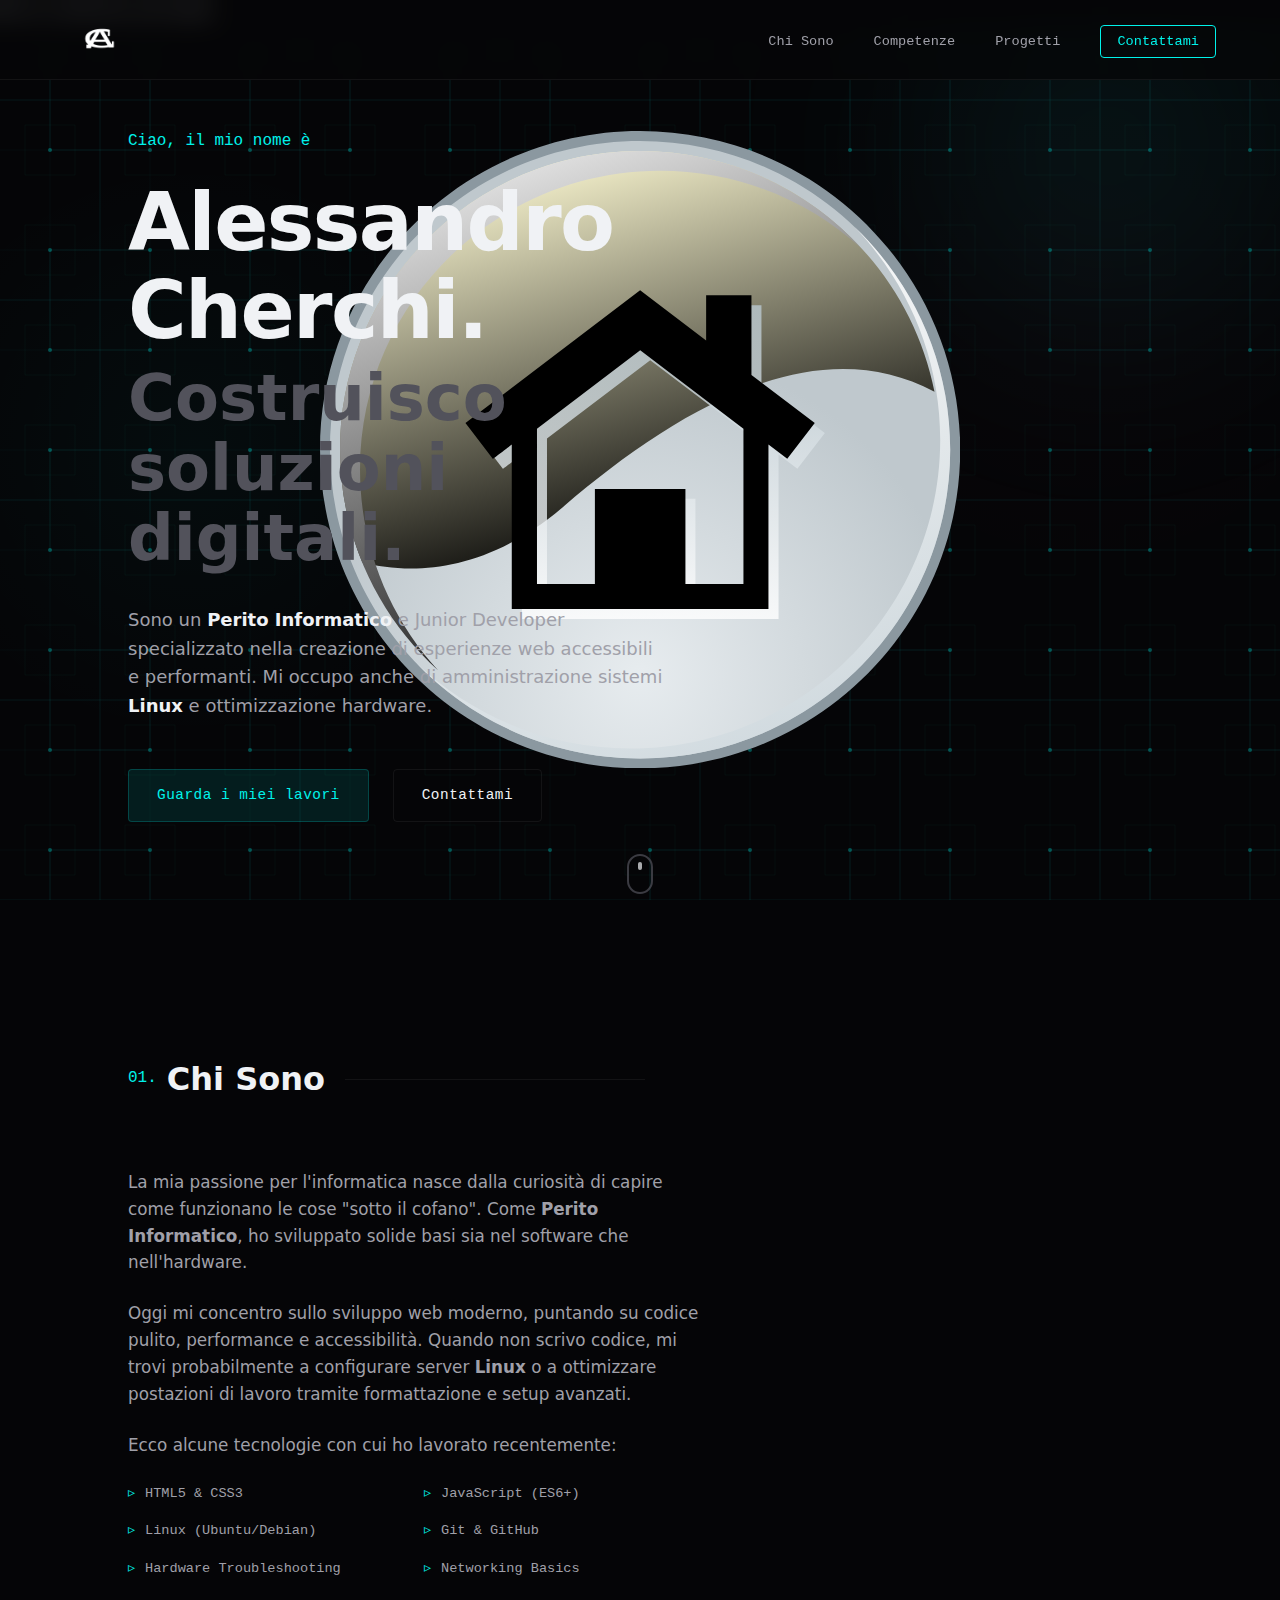
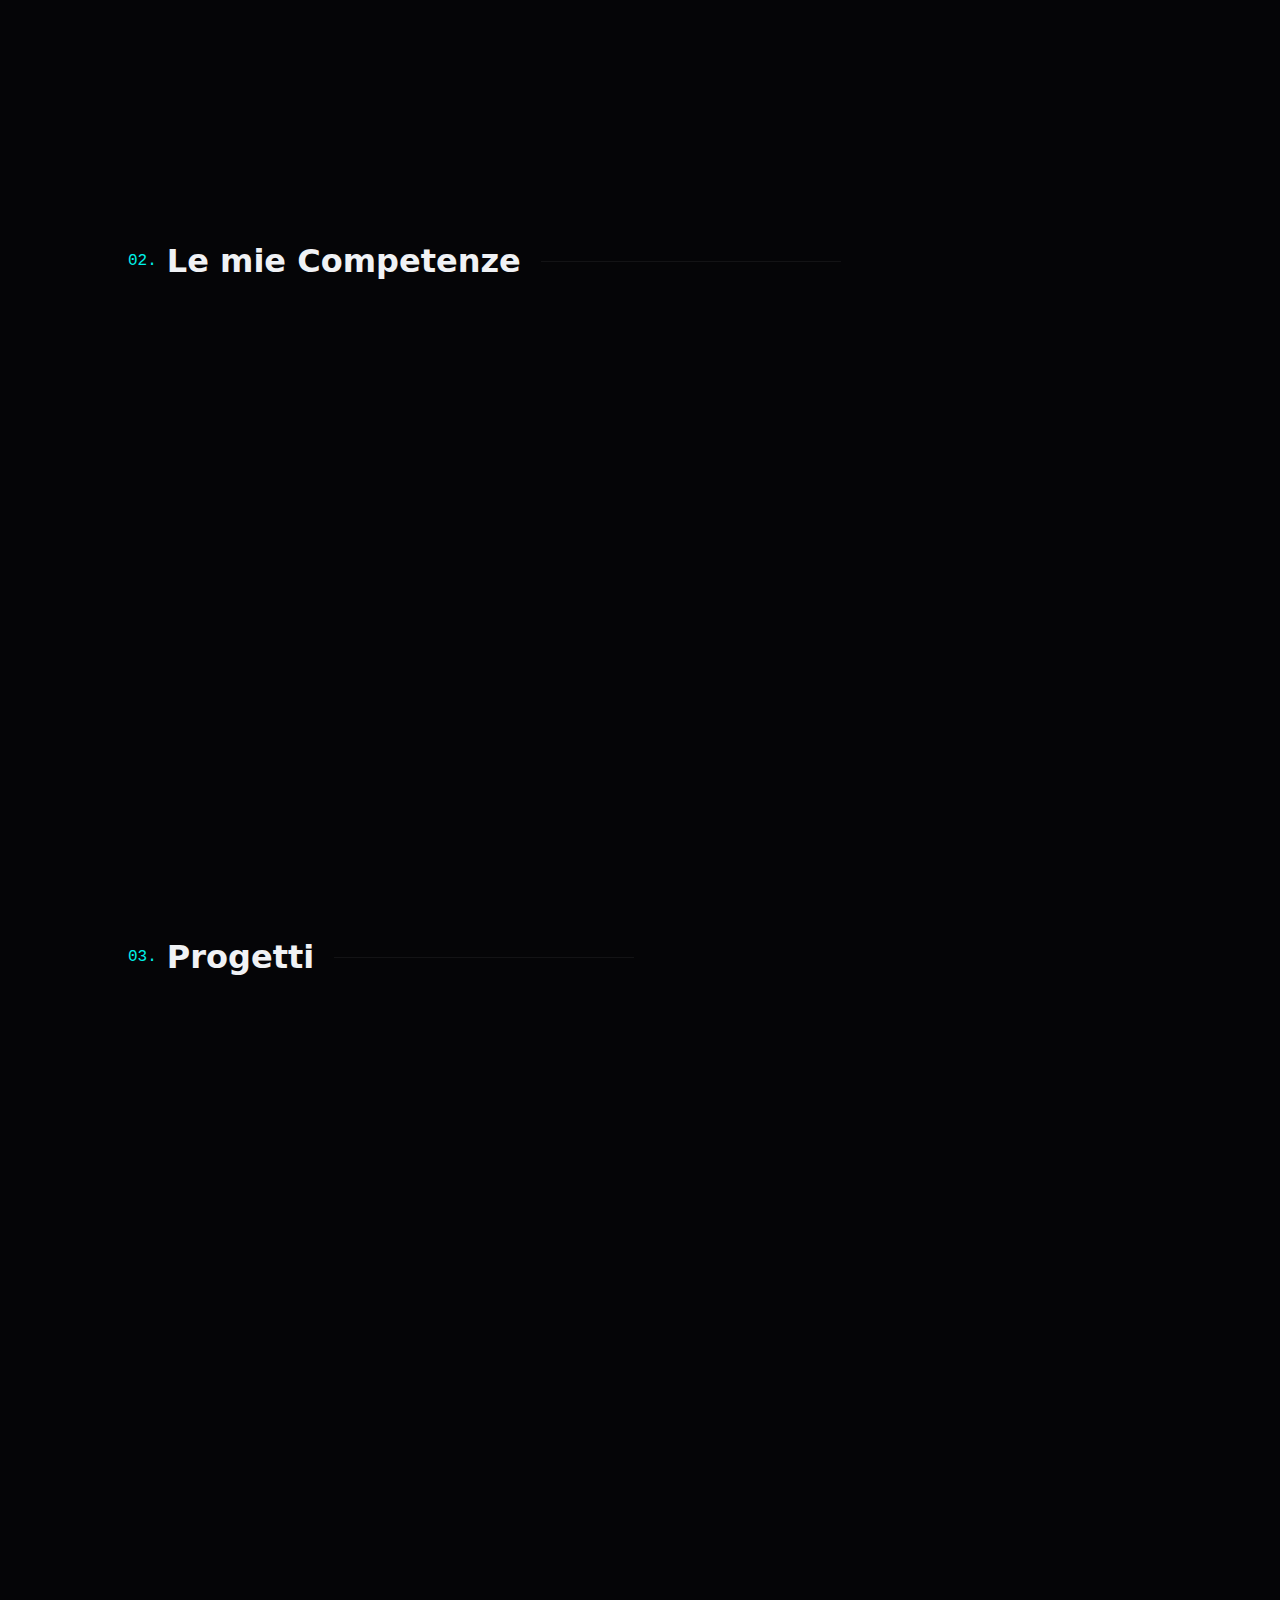
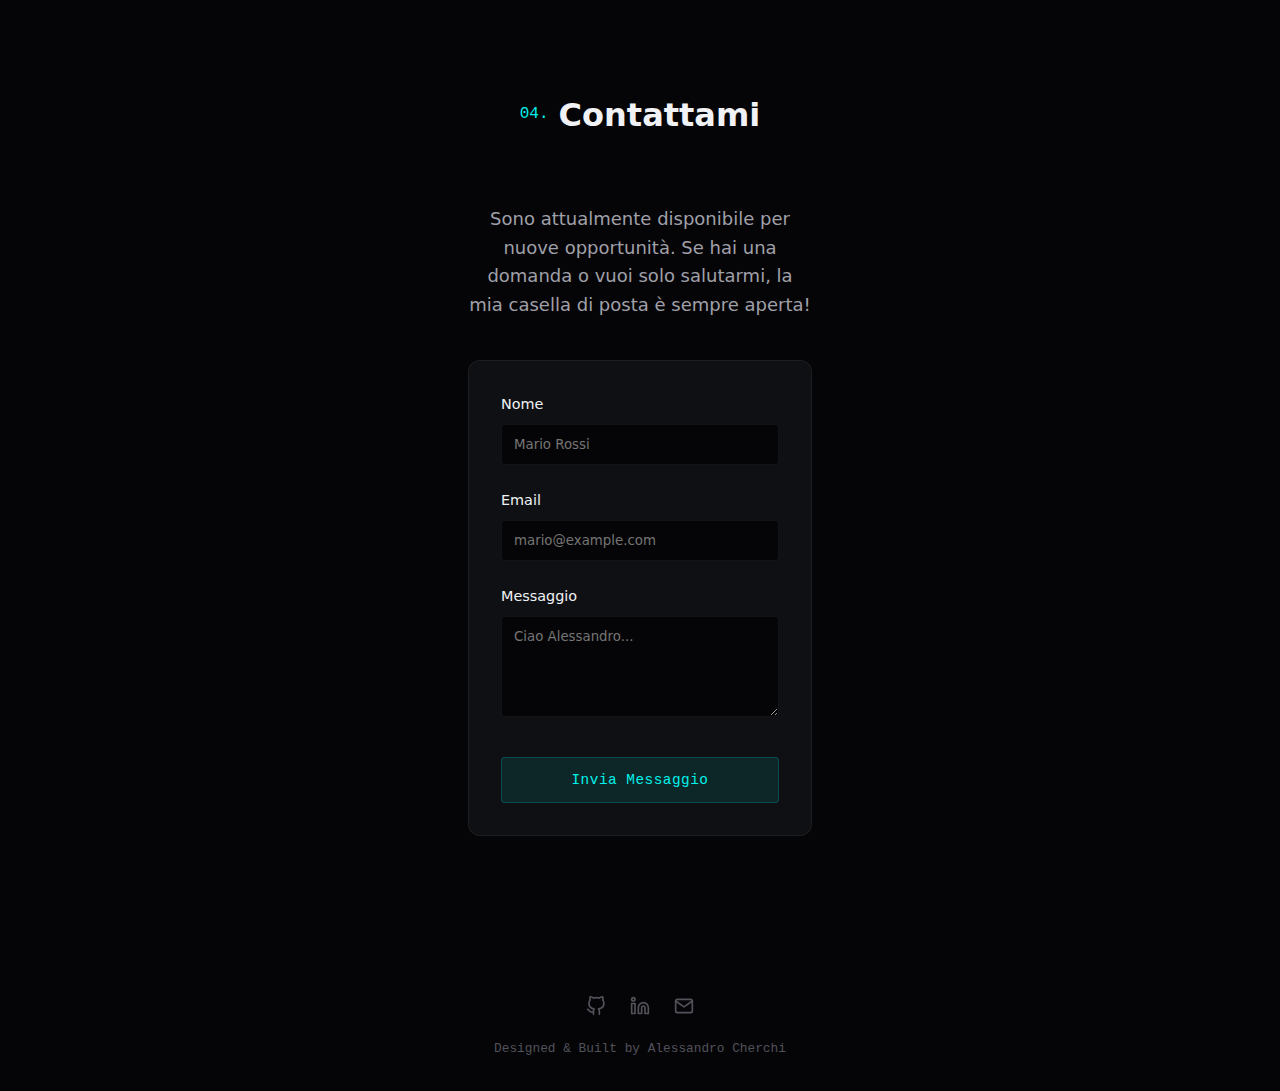
<file: index.html>
<!DOCTYPE html>
<html lang="it">
<head>
    <meta charset="UTF-8">
    <meta name="viewport" content="width=device-width, initial-scale=1.0">
    <meta name="description" content="Portfolio di Alessandro Cherchi, Junior Developer e Perito Informatico. Esperto in sviluppo web, Linux e assistenza hardware.">
    <meta name="keywords" content="Alessandro Cherchi, Junior Developer, Portfolio, Web Developer, HTML, CSS, JavaScript, Linux, Perito Informatico">
    <meta name="author" content="Alessandro Cherchi">
    <meta name="theme-color" content="#0a192f">
    <title>Alessandro Cherchi | Junior Developer & Perito Informatico</title>
    
    <!-- CSS -->
    <link rel="stylesheet" href="css/style.css">
    
    <!-- Favicon (placeholder) -->
    <link rel="icon" href="data:image/svg+xml,<svg xmlns=%22http://www.w3.org/2000/svg%22 viewBox=%220 0 100 100%22><text y=%22.9em%22 font-size=%2290%22>AC</text></svg>">
</head>
<body>
    <!-- Skip to content for accessibility -->
    <a href="#main-content" class="skip-link">Vai al contenuto principale</a>

    <!-- Header & Navigation -->
    <header class="header" id="home">
        <nav class="navbar" aria-label="Navigazione principale">
            <div class="logo">
                <a href="#home" aria-label="Alessandro Cherchi Home">
                    <img src="assets/images/logo.png" alt="Alessandro Cherchi Logo" class="logo-img">
                </a>
            </div>
            <button class="hamburger" aria-label="Apri menu" aria-expanded="false" aria-controls="nav-links">
                <span class="bar"></span>
                <span class="bar"></span>
                <span class="bar"></span>
            </button>
            <ul class="nav-links" id="nav-links">
                <li class="mobile-logo-container">
                    <a href="#home" aria-label="Alessandro Cherchi Home">
                        <img src="assets/images/logo.png" alt="Alessandro Cherchi Logo" class="mobile-logo-img">
                    </a>
                </li>
                <li><a href="#about">Chi Sono</a></li>
                <li><a href="#skills">Competenze</a></li>
                <li><a href="#projects">Progetti</a></li>
                <li><a href="#contact" class="btn-cta">Contattami</a></li>
            </ul>
        </nav>
    </header>

    <main id="main-content">
        <!-- Hero Section -->
        <section class="hero">
            <div class="hero-content">
                <p class="hero-greeting">Ciao, il mio nome è</p>
                <h1 class="hero-name">Alessandro Cherchi.</h1>
                <h2 class="hero-subtitle">Costruisco soluzioni digitali.</h2>
                <p class="hero-description">
                    Sono un <strong>Perito Informatico</strong> e Junior Developer specializzato nella creazione di esperienze web accessibili e performanti. 
                    Mi occupo anche di amministrazione sistemi <strong>Linux</strong> e ottimizzazione hardware.
                </p>
                <div class="hero-actions">
                    <a href="#projects" class="btn btn-primary">Guarda i miei lavori</a>
                    <a href="#contact" class="btn btn-outline">Contattami</a>
                </div>
            </div>
            
            <div class="scroll-down">
                <a href="#about" aria-label="Scorri verso il basso">
                    <div class="scroll-mouse">
                        <div class="scroll-wheel"></div>
                    </div>
                </a>
            </div>
        </section>

        <!-- About Section -->
        <section id="about" class="section about-section">
            <div class="container">
                <h2 class="section-title"><span class="section-number">01.</span> Chi Sono</h2>
                <div class="about-content">
                    <div class="about-text">
                        <p>
                            La mia passione per l'informatica nasce dalla curiosità di capire come funzionano le cose "sotto il cofano". 
                            Come <strong>Perito Informatico</strong>, ho sviluppato solide basi sia nel software che nell'hardware.
                        </p>
                        <p>
                            Oggi mi concentro sullo sviluppo web moderno, puntando su codice pulito, performance e accessibilità. 
                            Quando non scrivo codice, mi trovi probabilmente a configurare server <strong>Linux</strong> o a ottimizzare postazioni di lavoro tramite formattazione e setup avanzati.
                        </p>
                        <p>Ecco alcune tecnologie con cui ho lavorato recentemente:</p>
                        <ul class="skills-list">
                            <li>HTML5 & CSS3</li>
                            <li>JavaScript (ES6+)</li>
                            <li>Linux (Ubuntu/Debian)</li>
                            <li>Git & GitHub</li>
                            <li>Hardware Troubleshooting</li>
                            <li>Networking Basics</li>
                        </ul>
                    </div>
                </div>
            </div>
        </section>

        <!-- Skills Section (Timeline/Grid) -->
        <section id="skills" class="section skills-section">
            <div class="container">
                <h2 class="section-title"><span class="section-number">02.</span> Le mie Competenze</h2>
                
                <div class="skills-grid">
                    <!-- Frontend -->
                    <div class="skill-card fade-in">
                        <div class="skill-icon">
                            <svg xmlns="http://www.w3.org/2000/svg" width="24" height="24" viewBox="0 0 24 24" fill="none" stroke="currentColor" stroke-width="2" stroke-linecap="round" stroke-linejoin="round"><polyline points="16 18 22 12 16 6"></polyline><polyline points="8 6 2 12 8 18"></polyline></svg>
                        </div>
                        <h3>Frontend Development</h3>
                        <p>Creazione di interfacce responsive e accessibili da zero.</p>
                        <div class="skill-tags">
                            <span>HTML5</span>
                            <span>CSS3</span>
                            <span>JavaScript</span>
                            <span>Responsive Design</span>
                            <span>WCAG 2.1</span>
                        </div>
                    </div>

                    <!-- Systems & Tools -->
                    <div class="skill-card fade-in">
                        <div class="skill-icon">
                            <svg xmlns="http://www.w3.org/2000/svg" width="24" height="24" viewBox="0 0 24 24" fill="none" stroke="currentColor" stroke-width="2" stroke-linecap="round" stroke-linejoin="round"><rect x="2" y="3" width="20" height="14" rx="2" ry="2"></rect><line x1="8" y1="21" x2="16" y2="21"></line><line x1="12" y1="17" x2="12" y2="21"></line></svg>
                        </div>
                        <h3>Sistemi & Hardware</h3>
                        <p>Gestione e manutenzione di sistemi operativi e componenti hardware.</p>
                        <div class="skill-tags">
                            <span>Linux Shell</span>
                            <span>Windows</span>
                            <span>Formattazione</span>
                            <span>Assemblaggio PC</span>
                        </div>
                    </div>

                    <!-- Workflow -->
                    <div class="skill-card fade-in">
                        <div class="skill-icon">
                            <svg xmlns="http://www.w3.org/2000/svg" width="24" height="24" viewBox="0 0 24 24" fill="none" stroke="currentColor" stroke-width="2" stroke-linecap="round" stroke-linejoin="round"><line x1="6" y1="3" x2="6" y2="15"></line><circle cx="18" cy="6" r="3"></circle><circle cx="6" cy="18" r="3"></circle><path d="M18 9a9 9 0 0 1-9 9"></path></svg>
                        </div>
                        <h3>Workflow</h3>
                        <p>Strumenti e metodologie per uno sviluppo efficiente.</p>
                        <div class="skill-tags">
                            <span>Git</span>
                            <span>GitHub</span>
                            <span>VS Code</span>
                            <span>DevTools</span>
                        </div>
                    </div>
                </div>
            </div>
        </section>

        <!-- Projects Section -->
        <section id="projects" class="section projects-section">
            <div class="container">
                <h2 class="section-title"><span class="section-number">03.</span> Progetti</h2>
                
                <div class="projects-grid">
                    <!-- Project 1: Supply Chainer -->
                    <article class="project-card fade-in">
                        <div class="project-header">
                            <div class="folder-icon">
                                <svg xmlns="http://www.w3.org/2000/svg" width="40" height="40" viewBox="0 0 24 24" fill="none" stroke="currentColor" stroke-width="1.5" stroke-linecap="round" stroke-linejoin="round"><path d="M22 19a2 2 0 0 1-2 2H4a2 2 0 0 1-2-2V5a2 2 0 0 1 2-2h5l2 3h9a2 2 0 0 1 2 2z"></path></svg>
                            </div>
                            <div class="project-links">
                                <a href="supply_chainer_website.html" target="_blank" aria-label="Demo live Supply Chainer" title="Vedi Progetto">
                                    <svg xmlns="http://www.w3.org/2000/svg" width="20" height="20" viewBox="0 0 24 24" fill="none" stroke="currentColor" stroke-width="2" stroke-linecap="round" stroke-linejoin="round"><path d="M18 13v6a2 2 0 0 1-2 2H5a2 2 0 0 1-2-2V8a2 2 0 0 1 2-2h6"></path><polyline points="15 3 21 3 21 9"></polyline><line x1="10" y1="14" x2="21" y2="3"></line></svg>
                                </a>
                            </div>
                        </div>
                        <h3 class="project-title">Supply Chainer</h3>
                        <p class="project-description">
                            Landing page per un'app mobile dedicata alla digitalizzazione aziendale: firma digitale, gestione DDT e fatturazione in mobilità.
                        </p>
                        <ul class="project-tech-list">
                            <li>HTML5</li>
                            <li>CSS3 (Custom Props)</li>
                            <li>Responsive Design</li>
                        </ul>
                    </article>

                    <!-- Project 2: DSA Distribuzione -->
                    <article class="project-card fade-in">
                        <div class="project-header">
                            <div class="folder-icon">
                                <svg xmlns="http://www.w3.org/2000/svg" width="40" height="40" viewBox="0 0 24 24" fill="none" stroke="currentColor" stroke-width="1.5" stroke-linecap="round" stroke-linejoin="round"><path d="M22 19a2 2 0 0 1-2 2H4a2 2 0 0 1-2-2V5a2 2 0 0 1 2-2h5l2 3h9a2 2 0 0 1 2 2z"></path></svg>
                            </div>
                            <div class="project-links">
                                <a href="DSAdemo.html" target="_blank" aria-label="Demo live DSA Distribuzione" title="Vedi Progetto">
                                    <svg xmlns="http://www.w3.org/2000/svg" width="20" height="20" viewBox="0 0 24 24" fill="none" stroke="currentColor" stroke-width="2" stroke-linecap="round" stroke-linejoin="round"><path d="M18 13v6a2 2 0 0 1-2 2H5a2 2 0 0 1-2-2V8a2 2 0 0 1 2-2h6"></path><polyline points="15 3 21 3 21 9"></polyline><line x1="10" y1="14" x2="21" y2="3"></line></svg>
                                </a>
                            </div>
                        </div>
                        <h3 class="project-title">DSA Distribuzione</h3>
                        <p class="project-description">
                            Piattaforma web per la distribuzione alimentare. Interfaccia moderna con dashboard interattiva e gestione catalogo.
                        </p>
                        <ul class="project-tech-list">
                            <li>Bootstrap 5</li>
                            <li>FontAwesome</li>
                            <li>Animate.css</li>
                        </ul>
                    </article>

                    <!-- Project 3: Portfolio -->
                    <article class="project-card fade-in">
                        <div class="project-header">
                            <div class="folder-icon">
                                <svg xmlns="http://www.w3.org/2000/svg" width="40" height="40" viewBox="0 0 24 24" fill="none" stroke="currentColor" stroke-width="1.5" stroke-linecap="round" stroke-linejoin="round"><path d="M22 19a2 2 0 0 1-2 2H4a2 2 0 0 1-2-2V5a2 2 0 0 1 2-2h5l2 3h9a2 2 0 0 1 2 2z"></path></svg>
                            </div>
                            <div class="project-links">
                                <a href="#" aria-label="Codice Sorgente Portfolio" title="Codice Sorgente">
                                    <svg xmlns="http://www.w3.org/2000/svg" width="20" height="20" viewBox="0 0 24 24" fill="none" stroke="currentColor" stroke-width="2" stroke-linecap="round" stroke-linejoin="round"><path d="M9 19c-5 1.5-5-2.5-7-3m14 6v-3.87a3.37 3.37 0 0 0-.94-2.61c3.14-.35 6.44-1.54 6.44-7A5.44 5.44 0 0 0 20 4.77 5.07 5.07 0 0 0 19.91 1S18.73.65 16 2.48a13.38 13.38 0 0 0-7 0C6.27.65 5.09 1 5.09 1A5.07 5.07 0 0 0 5 4.77a5.44 5.44 0 0 0-1.5 3.78c0 5.42 3.3 6.61 6.44 7A3.37 3.37 0 0 0 9 18.13V22"></path></svg>
                                </a>
                            </div>
                        </div>
                        <h3 class="project-title">Portfolio Personale</h3>
                        <p class="project-description">
                            Il sito che stai visitando. Progettato per ottenere 100/100 su Lighthouse, accessibile e responsive.
                        </p>
                        <ul class="project-tech-list">
                            <li>HTML5</li>
                            <li>CSS3</li>
                            <li>Vanilla JS</li>
                        </ul>
                    </article>
                </div>
            </div>
        </section>

        <!-- Contact Section -->
        <section id="contact" class="section contact-section">
            <div class="container">
                <h2 class="section-title"><span class="section-number">04.</span> Contattami</h2>
                <p class="contact-text">
                    Sono attualmente disponibile per nuove opportunità. Se hai una domanda o vuoi solo salutarmi, 
                    la mia casella di posta è sempre aperta!
                </p>

                <!-- 
                     Nota: Per rendere il form funzionante su GitHub Pages senza backend, 
                     si può usare un servizio come Formspree.io o semplicemente mailto.
                     Qui uso mailto per semplicità e purezza.
                -->
                <form class="contact-form" action="mailto:tuaemail@example.com" method="post" enctype="text/plain">
                    <div class="form-group">
                        <label for="name">Nome</label>
                        <input type="text" id="name" name="name" required placeholder="Mario Rossi">
                    </div>
                    <div class="form-group">
                        <label for="email">Email</label>
                        <input type="email" id="email" name="email" required placeholder="mario@example.com">
                    </div>
                    <div class="form-group">
                        <label for="message">Messaggio</label>
                        <textarea id="message" name="message" rows="5" required placeholder="Ciao Alessandro..."></textarea>
                    </div>
                    <button type="submit" class="btn btn-primary">Invia Messaggio</button>
                </form>
            </div>
        </section>
    </main>

    <footer class="footer">
        <div class="social-links">
            <a href="https://github.com/tuousername" aria-label="GitHub" target="_blank" rel="noopener noreferrer">
                <svg xmlns="http://www.w3.org/2000/svg" width="20" height="20" viewBox="0 0 24 24" fill="none" stroke="currentColor" stroke-width="2" stroke-linecap="round" stroke-linejoin="round"><path d="M9 19c-5 1.5-5-2.5-7-3m14 6v-3.87a3.37 3.37 0 0 0-.94-2.61c3.14-.35 6.44-1.54 6.44-7A5.44 5.44 0 0 0 20 4.77 5.07 5.07 0 0 0 19.91 1S18.73.65 16 2.48a13.38 13.38 0 0 0-7 0C6.27.65 5.09 1 5.09 1A5.07 5.07 0 0 0 5 4.77a5.44 5.44 0 0 0-1.5 3.78c0 5.42 3.3 6.61 6.44 7A3.37 3.37 0 0 0 9 18.13V22"></path></svg>
            </a>
            <a href="https://linkedin.com/in/tuousername" aria-label="LinkedIn" target="_blank" rel="noopener noreferrer">
                <svg xmlns="http://www.w3.org/2000/svg" width="20" height="20" viewBox="0 0 24 24" fill="none" stroke="currentColor" stroke-width="2" stroke-linecap="round" stroke-linejoin="round"><path d="M16 8a6 6 0 0 1 6 6v7h-4v-7a2 2 0 0 0-2-2 2 2 0 0 0-2 2v7h-4v-7a6 6 0 0 1 6-6z"></path><rect x="2" y="9" width="4" height="12"></rect><circle cx="4" cy="4" r="2"></circle></svg>
            </a>
            <a href="mailto:tuaemail@example.com" aria-label="Email">
                <svg xmlns="http://www.w3.org/2000/svg" width="20" height="20" viewBox="0 0 24 24" fill="none" stroke="currentColor" stroke-width="2" stroke-linecap="round" stroke-linejoin="round"><path d="M4 4h16c1.1 0 2 .9 2 2v12c0 1.1-.9 2-2 2H4c-1.1 0-2-.9-2-2V6c0-1.1.9-2 2-2z"></path><polyline points="22,6 12,13 2,6"></polyline></svg>
            </a>
        </div>
        <p class="copyright">Designed & Built by Alessandro Cherchi</p>
    </footer>

    <!-- JS -->
    <script src="js/script.js"></script>
</body>
</html>
</file>
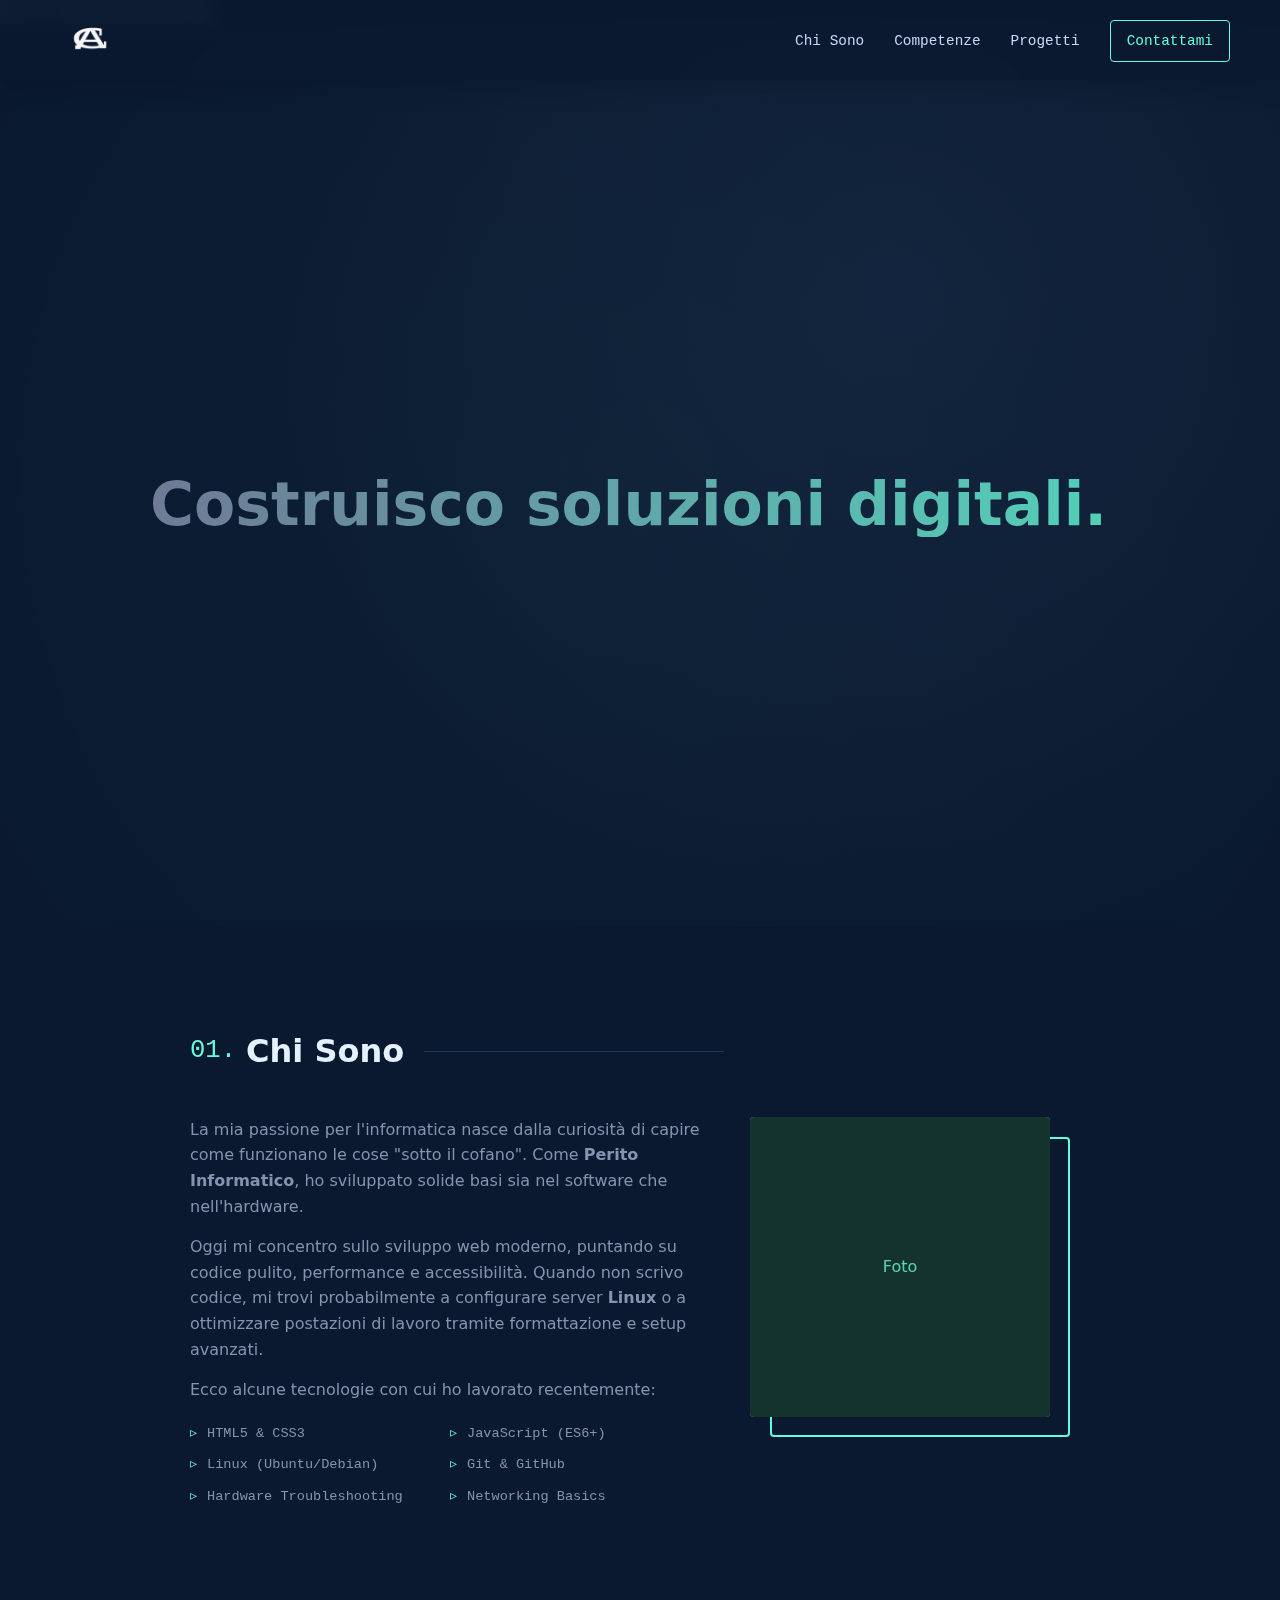
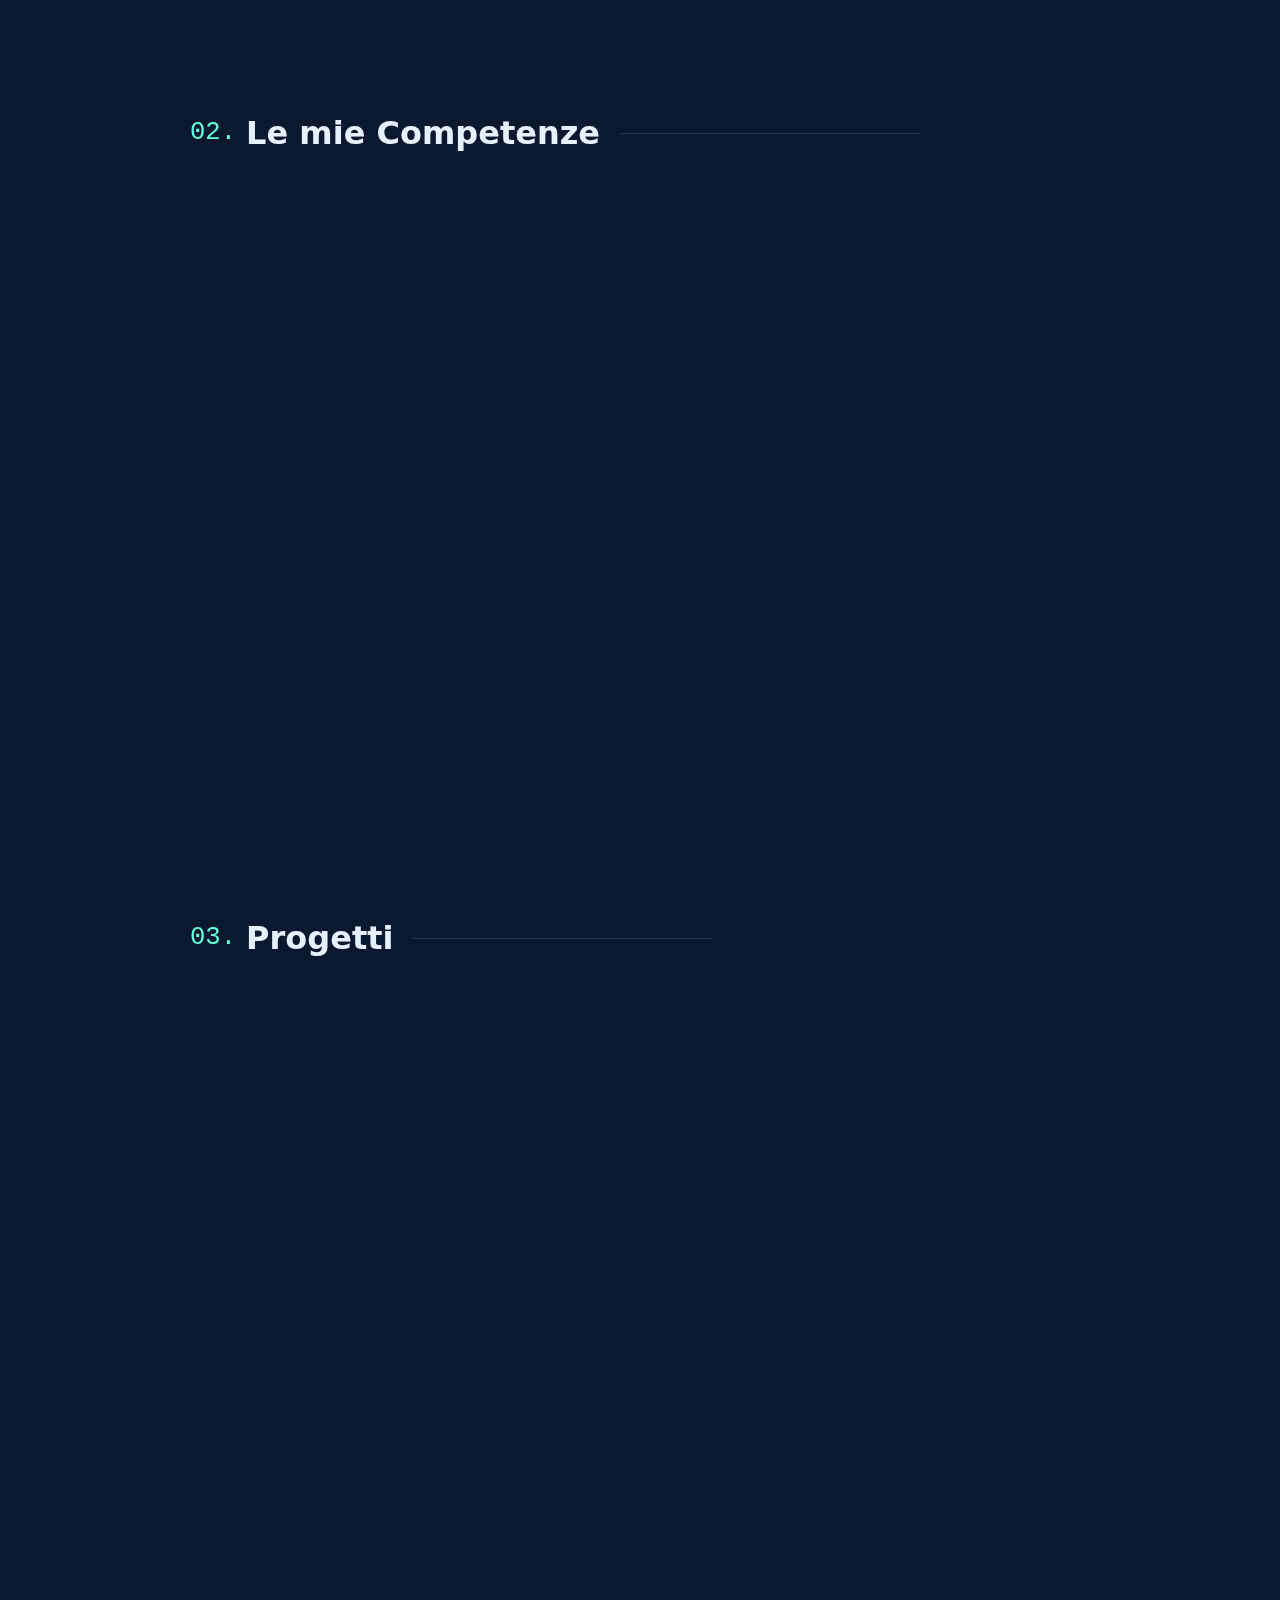
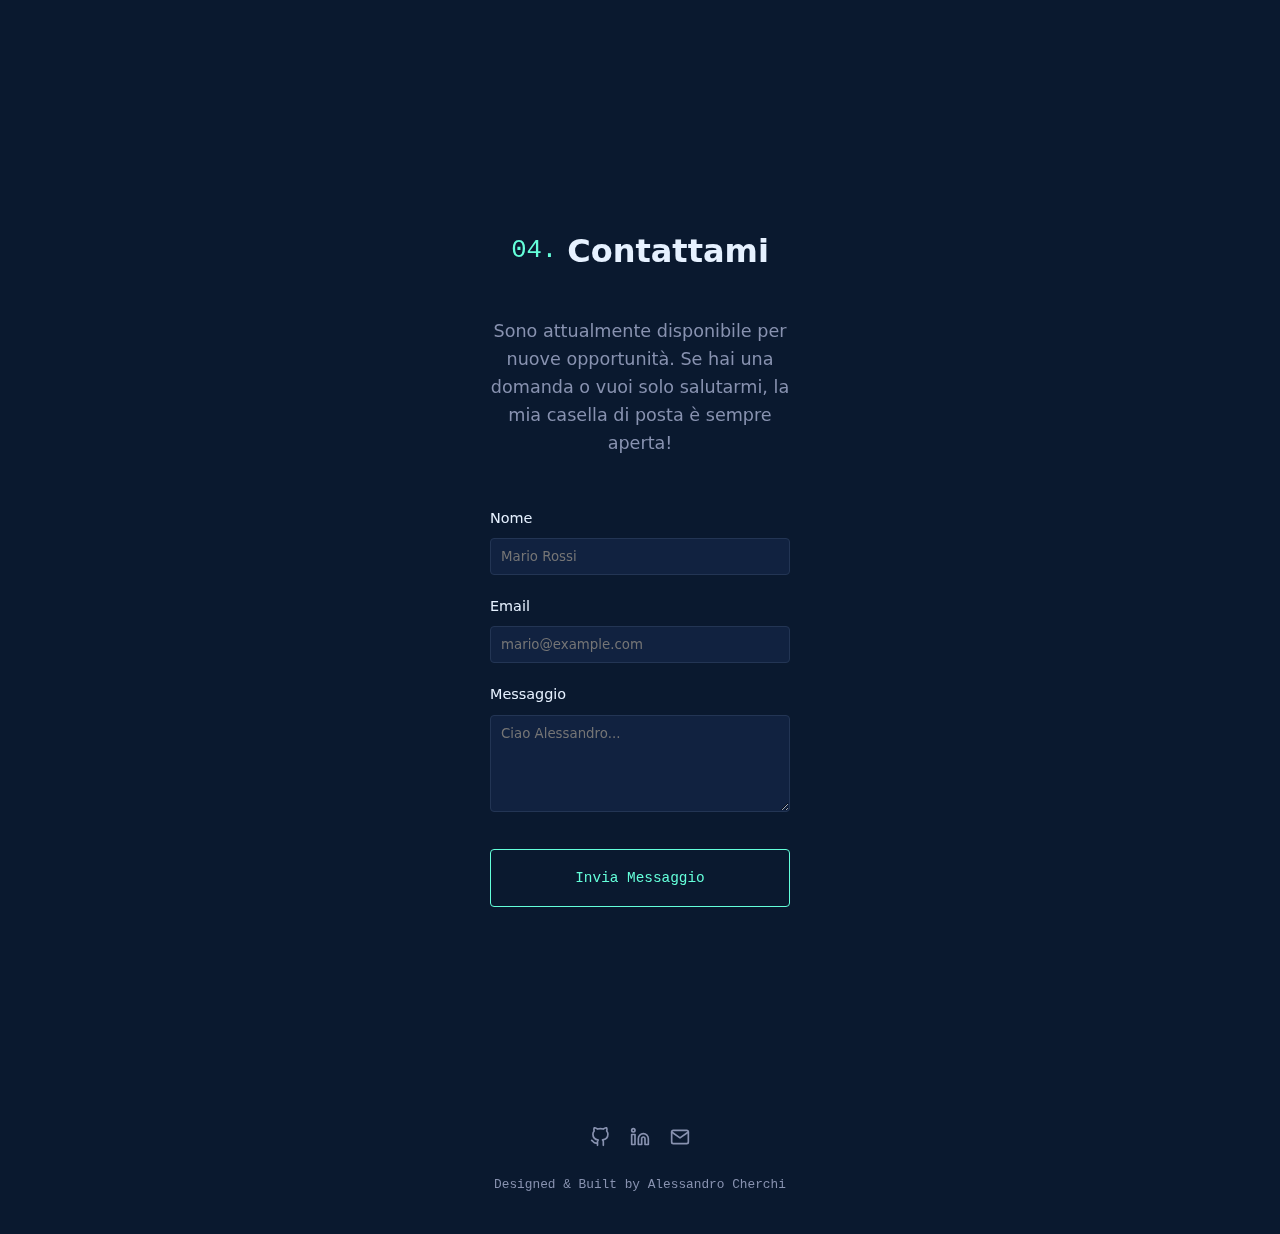
<file: github-page/index.html>
<!DOCTYPE html>
<html lang="it">
<head>
    <meta charset="UTF-8">
    <meta name="viewport" content="width=device-width, initial-scale=1.0">
    <meta name="description" content="Portfolio di Alessandro Cherchi, Junior Developer e Perito Informatico. Esperto in sviluppo web, Linux e assistenza hardware.">
    <meta name="keywords" content="Alessandro Cherchi, Junior Developer, Portfolio, Web Developer, HTML, CSS, JavaScript, Linux, Perito Informatico">
    <meta name="author" content="Alessandro Cherchi">
    <meta name="theme-color" content="#0a192f">
    <title>Alessandro Cherchi | Junior Developer & Perito Informatico</title>
    
    <!-- CSS -->
    <link rel="stylesheet" href="css/style.css">
    
    <!-- Favicon (placeholder) -->
    <link rel="icon" href="data:image/svg+xml,<svg xmlns=%22http://www.w3.org/2000/svg%22 viewBox=%220 0 100 100%22><text y=%22.9em%22 font-size=%2290%22>AC</text></svg>">
</head>
<body>
    <!-- Skip to content for accessibility -->
    <a href="#main-content" class="skip-link">Vai al contenuto principale</a>

    <!-- Header & Navigation -->
    <header class="header" id="home">
        <nav class="navbar" aria-label="Navigazione principale">
            <div class="logo">
                <a href="#home" aria-label="Alessandro Cherchi Home">
                    <img src="assets/images/logo.png" alt="Alessandro Cherchi Logo" class="logo-img">
                </a>
            </div>
            <button class="hamburger" aria-label="Apri menu" aria-expanded="false" aria-controls="nav-links">
                <span class="bar"></span>
                <span class="bar"></span>
                <span class="bar"></span>
            </button>
            <ul class="nav-links" id="nav-links">
                <li><a href="#about">Chi Sono</a></li>
                <li><a href="#skills">Competenze</a></li>
                <li><a href="#projects">Progetti</a></li>
                <li><a href="#contact" class="btn-cta">Contattami</a></li>
            </ul>
        </nav>
    </header>

    <main id="main-content">
        <!-- Hero Section -->
        <section class="hero">
            <div class="hero-content">
                <p class="hero-greeting">Ciao, il mio nome è</p>
                <h1 class="hero-name">Alessandro Cherchi.</h1>
                <h2 class="hero-subtitle">Costruisco soluzioni digitali.</h2>
                <p class="hero-description">
                    Sono un <strong>Perito Informatico</strong> e Junior Developer specializzato nella creazione di esperienze web accessibili e performanti. 
                    Mi occupo anche di amministrazione sistemi <strong>Linux</strong> e ottimizzazione hardware.
                </p>
                <div class="hero-actions">
                    <a href="#projects" class="btn btn-primary">Guarda i miei lavori</a>
                    <a href="#contact" class="btn btn-outline">Contattami</a>
                </div>
            </div>
            
            <div class="scroll-down">
                <a href="#about" aria-label="Scorri verso il basso">
                    <span></span>
                </a>
            </div>
        </section>

        <!-- About Section -->
        <section id="about" class="section about-section">
            <div class="container">
                <h2 class="section-title"><span class="section-number">01.</span> Chi Sono</h2>
                <div class="about-content">
                    <div class="about-text">
                        <p>
                            La mia passione per l'informatica nasce dalla curiosità di capire come funzionano le cose "sotto il cofano". 
                            Come <strong>Perito Informatico</strong>, ho sviluppato solide basi sia nel software che nell'hardware.
                        </p>
                        <p>
                            Oggi mi concentro sullo sviluppo web moderno, puntando su codice pulito, performance e accessibilità. 
                            Quando non scrivo codice, mi trovi probabilmente a configurare server <strong>Linux</strong> o a ottimizzare postazioni di lavoro tramite formattazione e setup avanzati.
                        </p>
                        <p>Ecco alcune tecnologie con cui ho lavorato recentemente:</p>
                        <ul class="skills-list">
                            <li>HTML5 & CSS3</li>
                            <li>JavaScript (ES6+)</li>
                            <li>Linux (Ubuntu/Debian)</li>
                            <li>Git & GitHub</li>
                            <li>Hardware Troubleshooting</li>
                            <li>Networking Basics</li>
                        </ul>
                    </div>
                    <div class="about-image">
                        <div class="img-wrapper">
                            <!-- Placeholder for user photo -->
                            <div class="placeholder-img" role="img" aria-label="Foto di Alessandro Cherchi">
                                <span>Foto</span>
                            </div>
                        </div>
                    </div>
                </div>
            </div>
        </section>

        <!-- Skills Section (Timeline/Grid) -->
        <section id="skills" class="section skills-section">
            <div class="container">
                <h2 class="section-title"><span class="section-number">02.</span> Le mie Competenze</h2>
                
                <div class="skills-grid">
                    <!-- Frontend -->
                    <div class="skill-card fade-in">
                        <div class="skill-icon">
                            <svg xmlns="http://www.w3.org/2000/svg" width="24" height="24" viewBox="0 0 24 24" fill="none" stroke="currentColor" stroke-width="2" stroke-linecap="round" stroke-linejoin="round"><polyline points="16 18 22 12 16 6"></polyline><polyline points="8 6 2 12 8 18"></polyline></svg>
                        </div>
                        <h3>Frontend Development</h3>
                        <p>Creazione di interfacce responsive e accessibili da zero.</p>
                        <div class="skill-tags">
                            <span>HTML5</span>
                            <span>CSS3</span>
                            <span>JavaScript</span>
                            <span>Responsive Design</span>
                            <span>WCAG 2.1</span>
                        </div>
                    </div>

                    <!-- Systems & Tools -->
                    <div class="skill-card fade-in">
                        <div class="skill-icon">
                            <svg xmlns="http://www.w3.org/2000/svg" width="24" height="24" viewBox="0 0 24 24" fill="none" stroke="currentColor" stroke-width="2" stroke-linecap="round" stroke-linejoin="round"><rect x="2" y="3" width="20" height="14" rx="2" ry="2"></rect><line x1="8" y1="21" x2="16" y2="21"></line><line x1="12" y1="17" x2="12" y2="21"></line></svg>
                        </div>
                        <h3>Sistemi & Hardware</h3>
                        <p>Gestione e manutenzione di sistemi operativi e componenti hardware.</p>
                        <div class="skill-tags">
                            <span>Linux Shell</span>
                            <span>Windows</span>
                            <span>Formattazione</span>
                            <span>Assemblaggio PC</span>
                        </div>
                    </div>

                    <!-- Workflow -->
                    <div class="skill-card fade-in">
                        <div class="skill-icon">
                            <svg xmlns="http://www.w3.org/2000/svg" width="24" height="24" viewBox="0 0 24 24" fill="none" stroke="currentColor" stroke-width="2" stroke-linecap="round" stroke-linejoin="round"><line x1="6" y1="3" x2="6" y2="15"></line><circle cx="18" cy="6" r="3"></circle><circle cx="6" cy="18" r="3"></circle><path d="M18 9a9 9 0 0 1-9 9"></path></svg>
                        </div>
                        <h3>Workflow</h3>
                        <p>Strumenti e metodologie per uno sviluppo efficiente.</p>
                        <div class="skill-tags">
                            <span>Git</span>
                            <span>GitHub</span>
                            <span>VS Code</span>
                            <span>DevTools</span>
                        </div>
                    </div>
                </div>
            </div>
        </section>

        <!-- Projects Section -->
        <section id="projects" class="section projects-section">
            <div class="container">
                <h2 class="section-title"><span class="section-number">03.</span> Progetti</h2>
                
                <div class="projects-grid">
                    <!-- Project 1: Supply Chainer -->
                    <article class="project-card fade-in">
                        <div class="project-header">
                            <div class="folder-icon">
                                <svg xmlns="http://www.w3.org/2000/svg" width="40" height="40" viewBox="0 0 24 24" fill="none" stroke="currentColor" stroke-width="1.5" stroke-linecap="round" stroke-linejoin="round"><path d="M22 19a2 2 0 0 1-2 2H4a2 2 0 0 1-2-2V5a2 2 0 0 1 2-2h5l2 3h9a2 2 0 0 1 2 2z"></path></svg>
                            </div>
                            <div class="project-links">
                                <a href="supply_chainer_website.html" target="_blank" aria-label="Demo live Supply Chainer" title="Vedi Progetto">
                                    <svg xmlns="http://www.w3.org/2000/svg" width="20" height="20" viewBox="0 0 24 24" fill="none" stroke="currentColor" stroke-width="2" stroke-linecap="round" stroke-linejoin="round"><path d="M18 13v6a2 2 0 0 1-2 2H5a2 2 0 0 1-2-2V8a2 2 0 0 1 2-2h6"></path><polyline points="15 3 21 3 21 9"></polyline><line x1="10" y1="14" x2="21" y2="3"></line></svg>
                                </a>
                            </div>
                        </div>
                        <h3 class="project-title">Supply Chainer</h3>
                        <p class="project-description">
                            Landing page per un'app mobile dedicata alla digitalizzazione aziendale: firma digitale, gestione DDT e fatturazione in mobilità.
                        </p>
                        <ul class="project-tech-list">
                            <li>HTML5</li>
                            <li>CSS3 (Custom Props)</li>
                            <li>Responsive Design</li>
                        </ul>
                    </article>

                    <!-- Project 2: DSA Distribuzione -->
                    <article class="project-card fade-in">
                        <div class="project-header">
                            <div class="folder-icon">
                                <svg xmlns="http://www.w3.org/2000/svg" width="40" height="40" viewBox="0 0 24 24" fill="none" stroke="currentColor" stroke-width="1.5" stroke-linecap="round" stroke-linejoin="round"><path d="M22 19a2 2 0 0 1-2 2H4a2 2 0 0 1-2-2V5a2 2 0 0 1 2-2h5l2 3h9a2 2 0 0 1 2 2z"></path></svg>
                            </div>
                            <div class="project-links">
                                <a href="DSAdemo.html" target="_blank" aria-label="Demo live DSA Distribuzione" title="Vedi Progetto">
                                    <svg xmlns="http://www.w3.org/2000/svg" width="20" height="20" viewBox="0 0 24 24" fill="none" stroke="currentColor" stroke-width="2" stroke-linecap="round" stroke-linejoin="round"><path d="M18 13v6a2 2 0 0 1-2 2H5a2 2 0 0 1-2-2V8a2 2 0 0 1 2-2h6"></path><polyline points="15 3 21 3 21 9"></polyline><line x1="10" y1="14" x2="21" y2="3"></line></svg>
                                </a>
                            </div>
                        </div>
                        <h3 class="project-title">DSA Distribuzione</h3>
                        <p class="project-description">
                            Piattaforma web per la distribuzione alimentare. Interfaccia moderna con dashboard interattiva e gestione catalogo.
                        </p>
                        <ul class="project-tech-list">
                            <li>Bootstrap 5</li>
                            <li>FontAwesome</li>
                            <li>Animate.css</li>
                        </ul>
                    </article>

                    <!-- Project 3: Portfolio -->
                    <article class="project-card fade-in">
                        <div class="project-header">
                            <div class="folder-icon">
                                <svg xmlns="http://www.w3.org/2000/svg" width="40" height="40" viewBox="0 0 24 24" fill="none" stroke="currentColor" stroke-width="1.5" stroke-linecap="round" stroke-linejoin="round"><path d="M22 19a2 2 0 0 1-2 2H4a2 2 0 0 1-2-2V5a2 2 0 0 1 2-2h5l2 3h9a2 2 0 0 1 2 2z"></path></svg>
                            </div>
                            <div class="project-links">
                                <a href="#" aria-label="Codice Sorgente Portfolio" title="Codice Sorgente">
                                    <svg xmlns="http://www.w3.org/2000/svg" width="20" height="20" viewBox="0 0 24 24" fill="none" stroke="currentColor" stroke-width="2" stroke-linecap="round" stroke-linejoin="round"><path d="M9 19c-5 1.5-5-2.5-7-3m14 6v-3.87a3.37 3.37 0 0 0-.94-2.61c3.14-.35 6.44-1.54 6.44-7A5.44 5.44 0 0 0 20 4.77 5.07 5.07 0 0 0 19.91 1S18.73.65 16 2.48a13.38 13.38 0 0 0-7 0C6.27.65 5.09 1 5.09 1A5.07 5.07 0 0 0 5 4.77a5.44 5.44 0 0 0-1.5 3.78c0 5.42 3.3 6.61 6.44 7A3.37 3.37 0 0 0 9 18.13V22"></path></svg>
                                </a>
                            </div>
                        </div>
                        <h3 class="project-title">Portfolio Personale</h3>
                        <p class="project-description">
                            Il sito che stai visitando. Progettato per ottenere 100/100 su Lighthouse, accessibile e responsive.
                        </p>
                        <ul class="project-tech-list">
                            <li>HTML5</li>
                            <li>CSS3</li>
                            <li>Vanilla JS</li>
                        </ul>
                    </article>
                </div>
            </div>
        </section>

        <!-- Contact Section -->
        <section id="contact" class="section contact-section">
            <div class="container">
                <h2 class="section-title"><span class="section-number">04.</span> Contattami</h2>
                <p class="contact-text">
                    Sono attualmente disponibile per nuove opportunità. Se hai una domanda o vuoi solo salutarmi, 
                    la mia casella di posta è sempre aperta!
                </p>

                <!-- 
                     Nota: Per rendere il form funzionante su GitHub Pages senza backend, 
                     si può usare un servizio come Formspree.io o semplicemente mailto.
                     Qui uso mailto per semplicità e purezza.
                -->
                <form class="contact-form" action="mailto:tuaemail@example.com" method="post" enctype="text/plain">
                    <div class="form-group">
                        <label for="name">Nome</label>
                        <input type="text" id="name" name="name" required placeholder="Mario Rossi">
                    </div>
                    <div class="form-group">
                        <label for="email">Email</label>
                        <input type="email" id="email" name="email" required placeholder="mario@example.com">
                    </div>
                    <div class="form-group">
                        <label for="message">Messaggio</label>
                        <textarea id="message" name="message" rows="5" required placeholder="Ciao Alessandro..."></textarea>
                    </div>
                    <button type="submit" class="btn btn-primary">Invia Messaggio</button>
                </form>
            </div>
        </section>
    </main>

    <footer class="footer">
        <div class="social-links">
            <a href="https://github.com/tuousername" aria-label="GitHub" target="_blank" rel="noopener noreferrer">
                <svg xmlns="http://www.w3.org/2000/svg" width="20" height="20" viewBox="0 0 24 24" fill="none" stroke="currentColor" stroke-width="2" stroke-linecap="round" stroke-linejoin="round"><path d="M9 19c-5 1.5-5-2.5-7-3m14 6v-3.87a3.37 3.37 0 0 0-.94-2.61c3.14-.35 6.44-1.54 6.44-7A5.44 5.44 0 0 0 20 4.77 5.07 5.07 0 0 0 19.91 1S18.73.65 16 2.48a13.38 13.38 0 0 0-7 0C6.27.65 5.09 1 5.09 1A5.07 5.07 0 0 0 5 4.77a5.44 5.44 0 0 0-1.5 3.78c0 5.42 3.3 6.61 6.44 7A3.37 3.37 0 0 0 9 18.13V22"></path></svg>
            </a>
            <a href="https://linkedin.com/in/tuousername" aria-label="LinkedIn" target="_blank" rel="noopener noreferrer">
                <svg xmlns="http://www.w3.org/2000/svg" width="20" height="20" viewBox="0 0 24 24" fill="none" stroke="currentColor" stroke-width="2" stroke-linecap="round" stroke-linejoin="round"><path d="M16 8a6 6 0 0 1 6 6v7h-4v-7a2 2 0 0 0-2-2 2 2 0 0 0-2 2v7h-4v-7a6 6 0 0 1 6-6z"></path><rect x="2" y="9" width="4" height="12"></rect><circle cx="4" cy="4" r="2"></circle></svg>
            </a>
            <a href="mailto:tuaemail@example.com" aria-label="Email">
                <svg xmlns="http://www.w3.org/2000/svg" width="20" height="20" viewBox="0 0 24 24" fill="none" stroke="currentColor" stroke-width="2" stroke-linecap="round" stroke-linejoin="round"><path d="M4 4h16c1.1 0 2 .9 2 2v12c0 1.1-.9 2-2 2H4c-1.1 0-2-.9-2-2V6c0-1.1.9-2 2-2z"></path><polyline points="22,6 12,13 2,6"></polyline></svg>
            </a>
        </div>
        <p class="copyright">Designed & Built by Alessandro Cherchi</p>
    </footer>

    <!-- JS -->
    <script src="js/script.js"></script>
</body>
</html>
</file>
<file: css/style.css>
/* 
==============================================
   DESIGN SYSTEM 2024 - "Obsidian & Glass"
   Author: Alessandro Cherchi
==============================================
*/

:root {
    /* --- Palette Colori (Trend 2024: Deep Dark + Neon Accents) --- */
    --bg-body: #050507;
    --bg-surface: #0f1014;
    --bg-surface-hover: #16181d;
    
    /* Primary Accent: Electric Cyan */
    --accent-primary: #00f2ea;
    --accent-secondary: #ff0055; /* Secondary Pop */
    
    /* Text Colors */
    --text-main: #f0f2f5;
    --text-body: #a0a0a9;
    --text-muted: #52525b;
    
    /* Gradients */
    --gradient-text: linear-gradient(135deg, #e2e8f0 0%, #94a3b8 100%);
    --gradient-accent: linear-gradient(135deg, var(--accent-primary) 0%, #00a8ff 100%);
    --gradient-glass: linear-gradient(180deg, rgba(255, 255, 255, 0.03) 0%, rgba(255, 255, 255, 0.01) 100%);
    
    /* Borders & Separators */
    --border-subtle: rgba(255, 255, 255, 0.06);
    --border-focus: rgba(0, 242, 234, 0.5);
    
    /* Typography (Modern Sans Stack) */
    --font-display: 'Inter', system-ui, -apple-system, sans-serif;
    --font-mono: 'JetBrains Mono', 'Fira Code', monospace;
    
    /* Spacing System */
    --space-xs: 0.5rem;  /* 8px */
    --space-s: 1rem;     /* 16px */
    --space-m: 2rem;     /* 32px */
    --space-l: 4rem;     /* 64px */
    --space-xl: 8rem;    /* 128px */
    
    /* Effects */
    --shadow-sm: 0 4px 6px -1px rgba(0, 0, 0, 0.2);
    --shadow-lg: 0 20px 25px -5px rgba(0, 0, 0, 0.3), 0 8px 10px -6px rgba(0, 0, 0, 0.2);
    --shadow-glow: 0 0 20px rgba(0, 242, 234, 0.15);
    --glass-blur: blur(12px);
    
    /* Transitions */
    --ease-out-expo: cubic-bezier(0.16, 1, 0.3, 1);
    --duration-fast: 200ms;
    --duration-normal: 400ms;
}

/* 
==============================================
   RESET & BASE STYLES
==============================================
*/
*, *::before, *::after {
    box-sizing: border-box;
    margin: 0;
    padding: 0;
}

html {
    scroll-behavior: smooth;
    font-size: 100%;
    -webkit-font-smoothing: antialiased;
    -moz-osx-font-smoothing: grayscale;
}

body {
    background-color: var(--bg-body);
    color: var(--text-main);
    font-family: var(--font-display);
    line-height: 1.6;
    overflow-x: hidden;
    background-image: 
        url("data:image/svg+xml,%3Csvg width='200' height='200' xmlns='http://www.w3.org/2000/svg'%3E%3Cdefs%3E%3Cpattern id='circuit' x='0' y='0' width='200' height='200' patternUnits='userSpaceOnUse'%3E%3Cpath d='M0 100h200M100 0v200M50 50h100v100h-100z' stroke='%2300f2ea' stroke-width='0.5' fill='none' opacity='0.15'/%3E%3Ccircle cx='50' cy='50' r='2' fill='%2300f2ea' opacity='0.3'/%3E%3Ccircle cx='150' cy='50' r='2' fill='%2300f2ea' opacity='0.3'/%3E%3Ccircle cx='50' cy='150' r='2' fill='%2300f2ea' opacity='0.3'/%3E%3Ccircle cx='150' cy='150' r='2' fill='%2300f2ea' opacity='0.3'/%3E%3Cpath d='M25 25h50v50h-50zM125 25h50v50h-50zM25 125h50v50h-50zM125 125h50v50h-50z' stroke='%2300f2ea' stroke-width='0.3' fill='none' opacity='0.1'/%3E%3Cpath d='M0 50h200M0 150h200M50 0v200M150 0v200' stroke='%2300f2ea' stroke-width='0.3' fill='none' opacity='0.08'/%3E%3C/pattern%3E%3C/defs%3E%3Crect width='100%25' height='100%25' fill='url(%23circuit)'/%3E%3C/svg%3E"),
        radial-gradient(circle at 15% 50%, rgba(0, 242, 234, 0.03) 0%, transparent 25%),
        radial-gradient(circle at 85% 30%, rgba(255, 0, 85, 0.02) 0%, transparent 25%);
    background-attachment: fixed;
}

a {
    text-decoration: none;
    color: inherit;
    transition: color var(--duration-fast) ease;
}

ul { list-style: none; }
img { max-width: 100%; display: block; }
button { border: none; background: none; cursor: pointer; font-family: inherit; }

/* Focus States for Accessibility */
:focus-visible {
    outline: 2px solid var(--accent-primary);
    outline-offset: 4px;
    border-radius: 2px;
}

/* Custom Scrollbar */
::-webkit-scrollbar { width: 10px; }
::-webkit-scrollbar-track { background: var(--bg-body); }
::-webkit-scrollbar-thumb { 
    background: var(--bg-surface-hover); 
    border-radius: 5px; 
    border: 2px solid var(--bg-body);
}
::-webkit-scrollbar-thumb:hover { background: var(--text-muted); }

/* 
==============================================
   TYPOGRAPHY UTILITIES
==============================================
*/
.text-gradient {
    background: var(--gradient-text);
    -webkit-background-clip: text;
    -webkit-text-fill-color: transparent;
    background-clip: text;
}

.text-accent {
    color: var(--accent-primary);
}

.mono {
    font-family: var(--font-mono);
}

/* 
==============================================
   COMPONENT: BUTTONS
==============================================
*/
.btn {
    display: inline-flex;
    align-items: center;
    justify-content: center;
    padding: 0.875rem 1.75rem;
    font-family: var(--font-mono);
    font-size: 0.9rem;
    border-radius: 4px;
    transition: all var(--duration-fast) var(--ease-out-expo);
    position: relative;
    overflow: hidden;
    letter-spacing: 0.5px;
}

.btn-primary {
    background: rgba(0, 242, 234, 0.1);
    color: var(--accent-primary);
    border: 1px solid rgba(0, 242, 234, 0.2);
}

.btn-primary:hover {
    background: rgba(0, 242, 234, 0.15);
    border-color: var(--accent-primary);
    box-shadow: var(--shadow-glow);
    transform: translateY(-2px);
}

.btn-outline {
    background: transparent;
    color: var(--text-main);
    border: 1px solid var(--border-subtle);
}

.btn-outline:hover {
    border-color: var(--text-main);
    background: rgba(255, 255, 255, 0.02);
    transform: translateY(-2px);
}

/* 
==============================================
   HEADER & NAV
==============================================
*/
.header {
    position: fixed;
    top: 0;
    width: 100%;
    height: 80px;
    background: rgba(5, 5, 7, 0.7);
    backdrop-filter: var(--glass-blur);
    border-bottom: 1px solid var(--border-subtle);
    z-index: 100;
    display: flex;
    align-items: center;
    padding: 0 5vw;
    transition: height var(--duration-normal) ease;
}

.header.scrolled {
    height: 70px;
    background: rgba(5, 5, 7, 0.9);
}

.navbar {
    display: flex;
    justify-content: space-between;
    align-items: center;
    width: 100%;
}

.logo-img {
    height: 40px;
    filter: brightness(1.2); /* Make logo pop on dark bg */
}

.nav-links {
    display: flex;
    gap: 2.5rem;
    align-items: center;
}

.nav-links a {
    font-family: var(--font-mono);
    font-size: 0.85rem;
    color: var(--text-body);
    position: relative;
}

.nav-links a:hover {
    color: var(--accent-primary);
}

/* Link underline animation */
.nav-links a::after {
    content: '';
    position: absolute;
    width: 0;
    height: 1px;
    bottom: -4px;
    left: 0;
    background-color: var(--accent-primary);
    transition: width var(--duration-fast) ease;
}

.nav-links a:hover::after {
    width: 100%;
}

.mobile-logo-container {
    display: none; /* Hidden by default on desktop */
    margin-bottom: 2rem;
}

.mobile-logo-img {
    height: 60px;
    width: auto;
    filter: brightness(1.2);
}

.btn-cta {
    padding: 0.5rem 1rem;
    border: 1px solid var(--accent-primary);
    color: var(--accent-primary) !important;
    border-radius: 4px;
}

.btn-cta:hover {
    background: rgba(0, 242, 234, 0.1);
}

.btn-cta::after { display: none; } /* Remove underline for button */

/* Hamburger */
.hamburger {
    display: none;
    flex-direction: column;
    gap: 6px;
    z-index: 101;
}

.hamburger .bar {
    width: 30px;
    height: 2px;
    background: var(--accent-primary);
    transition: all var(--duration-fast) ease;
}

/* 
==============================================
   HERO SECTION
==============================================
*/
.hero {
    min-height: 100vh;
    padding: 0 10vw;
    display: flex;
    align-items: center;
    position: relative;
    overflow: hidden;
    background-image: url('../assets/images/hero.svg');
    background-size: 50%;
    background-position: center;
    background-repeat: no-repeat;
    background-attachment: fixed;
}

/* Background animated mesh (simplified with gradients) */
.hero::before {
    content: '';
    position: absolute;
    top: -20%;
    right: -10%;
    width: 600px;
    height: 600px;
    background: radial-gradient(circle, rgba(0, 242, 234, 0.08) 0%, transparent 70%);
    filter: blur(80px);
    animation: pulseGlow 8s infinite alternate;
    z-index: -1;
}

@keyframes pulseGlow {
    0% { transform: scale(1); opacity: 0.5; }
    100% { transform: scale(1.2); opacity: 0.8; }
}

.hero-content {
    max-width: 900px;
    position: relative;
    z-index: 1;
}

.hero-greeting {
    font-family: var(--font-mono);
    color: var(--accent-primary);
    margin-bottom: 1.5rem;
    display: block;
    font-size: 1rem;
}

.hero-name {
    font-size: clamp(3rem, 8vw, 5rem);
    font-weight: 800;
    line-height: 1.1;
    margin-bottom: 0.5rem;
    letter-spacing: -0.02em;
    color: var(--text-main);
}

.hero-subtitle {
    font-size: clamp(2rem, 5vw, 4rem);
    font-weight: 700;
    color: var(--text-muted);
    line-height: 1.1;
    margin-bottom: 2rem;
}

.hero-description {
    max-width: 540px;
    font-size: 1.125rem;
    color: var(--text-body);
    margin-bottom: 3rem;
}

.hero-description strong {
    color: var(--text-main);
    font-weight: 600;
}

.hero-actions {
    display: flex;
    gap: 1.5rem;
}

/* Hero Visual */
.hero-visual {
    position: relative;
    align-self: center;
    margin-top: 2rem;
}

.hero-visual::before {
    content: "";
    position: absolute;
    inset: -10%;
    background: radial-gradient(600px circle at 70% 30%, rgba(0, 242, 234, 0.08), transparent 60%);
    filter: blur(30px);
    z-index: 0;
    pointer-events: none;
}

.hero-img {
    position: relative;
    z-index: 1;
    width: 100%;
    max-width: 520px;
    border-radius: 14px;
    border: 1px solid var(--border-subtle);
    background: var(--bg-surface);
    box-shadow: var(--shadow-lg);
    transition: transform var(--duration-normal) var(--ease-out-expo), box-shadow var(--duration-normal) var(--ease-out-expo), border-color var(--duration-normal) var(--ease-out-expo);
}

.hero-img:hover {
    transform: translateY(-4px);
    box-shadow: 0 30px 60px rgba(0,0,0,0.5), var(--shadow-glow);
    border-color: rgba(255,255,255,0.1);
}

/* Scroll Indicator */
.scroll-down {
    position: absolute;
    bottom: 2rem;
    left: 50%;
    transform: translateX(-50%);
    display: flex;
    flex-direction: column;
    align-items: center;
    gap: 0.5rem;
    opacity: 0.7;
    animation: bounce 2s infinite;
}

.scroll-mouse {
    width: 26px;
    height: 40px;
    border: 2px solid var(--text-muted);
    border-radius: 20px;
    position: relative;
}

.scroll-wheel {
    width: 4px;
    height: 8px;
    background: var(--text-main);
    border-radius: 2px;
    position: absolute;
    top: 6px;
    left: 50%;
    transform: translateX(-50%);
    animation: scrollWheel 2s infinite;
}

@keyframes scrollWheel {
    0% { transform: translate(-50%, 0); opacity: 1; }
    100% { transform: translate(-50%, 15px); opacity: 0; }
}

/* 
==============================================
   SECTIONS GENERAL
==============================================
*/
.section {
    padding: var(--space-xl) 10vw;
}

.section-title {
    display: flex;
    align-items: center;
    font-size: clamp(1.5rem, 3vw, 2rem);
    font-weight: 700;
    color: var(--text-main);
    margin-bottom: var(--space-l);
}

.section-title::after {
    content: "";
    display: block;
    height: 1px;
    width: 300px;
    background: var(--border-subtle);
    margin-left: 20px;
}

.section-number {
    font-family: var(--font-mono);
    color: var(--accent-primary);
    font-size: 1rem;
    font-weight: 400;
    margin-right: 10px;
}

/* 
==============================================
   ABOUT SECTION
==============================================
*/
.about-content {
    display: grid;
    grid-template-columns: 3fr 2fr;
    gap: 4rem;
    align-items: start;
}

.about-text p {
    margin-bottom: 1.5rem;
    color: var(--text-body);
    font-size: 1.05rem;
}

.skills-list {
    display: grid;
    grid-template-columns: repeat(2, minmax(140px, 1fr));
    gap: 1rem;
    margin-top: 1.5rem;
    font-family: var(--font-mono);
    font-size: 0.85rem;
    color: var(--text-body);
}

.skills-list li {
    display: flex;
    align-items: center;
}

.skills-list li::before {
    content: "▹";
    color: var(--accent-primary);
    margin-right: 10px;
}

.about-image {
    position: relative;
    max-width: 300px;
    margin: 0 auto;
}

.img-wrapper {
    position: relative;
    border-radius: 8px;
    overflow: hidden;
    transition: transform var(--duration-normal) var(--ease-out-expo);
}

.placeholder-img {
    background: var(--bg-surface);
    height: 300px;
    display: flex;
    align-items: center;
    justify-content: center;
    border: 1px solid var(--border-subtle);
}

.img-wrapper::after {
    content: "";
    position: absolute;
    top: 15px;
    left: 15px;
    width: 100%;
    height: 100%;
    border: 2px solid var(--accent-primary);
    border-radius: 8px;
    z-index: -1;
    transition: all var(--duration-normal) var(--ease-out-expo);
}

.about-image:hover .img-wrapper {
    transform: translate(-5px, -5px);
}

.about-image:hover .img-wrapper::after {
    transform: translate(10px, 10px);
}

/* 
==============================================
   SKILLS SECTION (Bento Grid)
==============================================
*/
.skills-grid {
    display: grid;
    grid-template-columns: repeat(auto-fit, minmax(280px, 1fr));
    gap: 1.5rem;
}

.skill-card {
    background: var(--bg-surface);
    border: 1px solid var(--border-subtle);
    padding: 2rem;
    border-radius: 12px;
    transition: all var(--duration-normal) var(--ease-out-expo);
    position: relative;
    overflow: hidden;
}

/* Hover Glow Effect */
.skill-card::before {
    content: '';
    position: absolute;
    top: 0; left: 0; right: 0; bottom: 0;
    background: radial-gradient(800px circle at var(--mouse-x, 50%) var(--mouse-y, 50%), rgba(255,255,255,0.06), transparent 40%);
    z-index: 0;
    opacity: 0;
    transition: opacity 0.5s;
    pointer-events: none;
}

.skill-card:hover::before { opacity: 1; }

.skill-card:hover {
    transform: translateY(-5px);
    border-color: rgba(255,255,255,0.1);
    box-shadow: var(--shadow-lg);
}

.skill-icon {
    color: var(--accent-primary);
    margin-bottom: 1.5rem;
    position: relative;
    z-index: 1;
}

.skill-card h3 {
    color: var(--text-main);
    font-size: 1.25rem;
    margin-bottom: 0.75rem;
    position: relative;
    z-index: 1;
}

.skill-card p {
    color: var(--text-body);
    font-size: 0.95rem;
    margin-bottom: 1.5rem;
    position: relative;
    z-index: 1;
}

.skill-tags {
    display: flex;
    flex-wrap: wrap;
    gap: 0.5rem;
    position: relative;
    z-index: 1;
}

.skill-tags span {
    font-family: var(--font-mono);
    font-size: 0.75rem;
    color: var(--accent-primary);
    background: rgba(0, 242, 234, 0.05);
    padding: 0.25rem 0.5rem;
    border-radius: 4px;
}

/* 
==============================================
   PROJECTS SECTION
==============================================
*/
.projects-grid {
    display: grid;
    grid-template-columns: repeat(auto-fill, minmax(320px, 1fr));
    gap: 2rem;
}

.project-card {
    background: var(--bg-surface);
    border: 1px solid var(--border-subtle);
    border-radius: 12px;
    padding: 2rem;
    display: flex;
    flex-direction: column;
    transition: all var(--duration-normal) var(--ease-out-expo);
    height: 100%;
}

.project-card:hover {
    transform: translateY(-8px);
    box-shadow: var(--shadow-lg);
    border-color: rgba(255,255,255,0.1);
}

.project-header {
    display: flex;
    justify-content: space-between;
    align-items: center;
    margin-bottom: 1.5rem;
}

.folder-icon {
    color: var(--accent-primary);
}

.project-links {
    display: flex;
    gap: 1rem;
}

.project-links a {
    color: var(--text-muted);
}

.project-links a:hover {
    color: var(--accent-primary);
}

.project-title {
    color: var(--text-main);
    font-size: 1.35rem;
    margin-bottom: 0.75rem;
    font-weight: 700;
}

.project-description {
    color: var(--text-body);
    font-size: 1rem;
    margin-bottom: auto;
    line-height: 1.6;
}

.project-tech-list {
    display: flex;
    flex-wrap: wrap;
    gap: 0.75rem;
    margin-top: 1.5rem;
    font-family: var(--font-mono);
    font-size: 0.75rem;
    color: var(--text-muted);
}

/* 
==============================================
   CONTACT SECTION
==============================================
*/
.contact-section {
    max-width: 600px;
    margin: 0 auto;
    text-align: center;
    padding-bottom: var(--space-xl);
}

.contact-section .section-title {
    justify-content: center;
}

.contact-section .section-title::after { display: none; }

.contact-text {
    color: var(--text-body);
    margin-bottom: 2.5rem;
    font-size: 1.125rem;
}

.contact-form {
    text-align: left;
    background: var(--bg-surface);
    padding: 2rem;
    border-radius: 12px;
    border: 1px solid var(--border-subtle);
}

.form-group {
    margin-bottom: 1.5rem;
}

.form-group label {
    display: block;
    color: var(--text-main);
    margin-bottom: 0.5rem;
    font-size: 0.9rem;
    font-weight: 500;
}

.form-group input, 
.form-group textarea {
    width: 100%;
    padding: 0.75rem;
    background: var(--bg-body);
    border: 1px solid var(--border-subtle);
    border-radius: 4px;
    color: var(--text-main);
    font-family: inherit;
    transition: border-color var(--duration-fast);
}

.form-group input:focus, 
.form-group textarea:focus {
    outline: none;
    border-color: var(--accent-primary);
}

.contact-form button {
    width: 100%;
    margin-top: 0.5rem;
}

/* 
==============================================
   FOOTER
==============================================
*/
.footer {
    padding: 2rem;
    text-align: center;
    font-family: var(--font-mono);
    font-size: 0.8rem;
    color: var(--text-muted);
}

.social-links {
    display: flex;
    justify-content: center;
    gap: 1.5rem;
    margin-bottom: 1rem;
}

.social-links a:hover {
    color: var(--accent-primary);
    transform: translateY(-3px);
}

/* 
==============================================
   ANIMATIONS
==============================================
*/
@keyframes fadeInUp {
    from { opacity: 0; transform: translateY(20px); }
    to { opacity: 1; transform: translateY(0); }
}

.fade-in {
    opacity: 0;
    transform: translateY(20px);
    transition: opacity 0.6s var(--ease-out-expo), transform 0.6s var(--ease-out-expo);
}

.fade-in.visible {
    opacity: 1;
    transform: translateY(0);
}

/* 
==============================================
   RESPONSIVE DESIGN
==============================================
*/
@media (max-width: 1080px) {
    .section { padding: var(--space-l) 5vw; }
    .hero { padding: 0 5vw; }
}

@media (min-width: 1024px) {
    .hero {
        display: grid;
        grid-template-columns: 1.2fr 0.8fr;
        gap: 4rem;
    }
    .hero-content { 
        max-width: none; 
    }
    .hero-visual { 
        margin-top: 0; 
        justify-self: end; 
    }
}

@media (max-width: 768px) {
    .header { padding: 0 20px; }
    
    .nav-links {
        position: fixed;
        top: 0;
        right: 0;
        height: 100vh;
        width: 85vw; /* Slightly wider for better presence */
        max-width: 400px;
        background: rgba(15, 16, 20, 0.85); /* Glassmorphism base */
        backdrop-filter: blur(20px); /* Strong blur */
        -webkit-backdrop-filter: blur(20px);
        border-left: 1px solid rgba(255, 255, 255, 0.08);
        flex-direction: column;
        justify-content: center;
        align-items: center;
        transform: translateX(100%);
        transition: transform 0.4s var(--ease-out-expo);
        box-shadow: -20px 0 50px rgba(0,0,0,0.5);
        z-index: 99;
    }

    .nav-links.active { 
        transform: translateX(0); 
    }

    /* Staggered Animation for Menu Items */
    .nav-links li {
        opacity: 0;
        transform: translateX(20px);
        transition: opacity 0.4s ease, transform 0.4s ease;
    }

    .nav-links.active li {
        opacity: 1;
        transform: translateX(0);
    }

    /* Delays for each item to create wave effect */
    .nav-links.active li:nth-child(1) { transition-delay: 0.1s; }
    .nav-links.active li:nth-child(2) { transition-delay: 0.2s; }
    .nav-links.active li:nth-child(3) { transition-delay: 0.3s; }
    .nav-links.active li:nth-child(4) { transition-delay: 0.4s; }
    .nav-links.active li:nth-child(5) { transition-delay: 0.5s; }

    .nav-links a {
        font-size: 1.25rem; /* Larger text */
        font-weight: 500;
        display: block;
        padding: 0.5rem 0;
    }
    
    .nav-links .btn-cta {
        margin-top: 1rem;
        width: 100%;
        text-align: center;
    }

    .hamburger { display: flex; }
    
    .mobile-logo-container {
        display: block; /* Show on mobile */
        margin-bottom: 3rem;
    }

    .mobile-logo-img {
        height: 70px; /* Slightly larger logo */
    }
    
    .hero-name { font-size: 2.5rem; }
    .hero-subtitle { font-size: 1.8rem; }
    
    .about-content { grid-template-columns: 1fr; }
    .about-image { margin-top: 2rem; }
}
</file>
<file: github-page/css/style.css>
/* 
==============================================
   CSS Variables & Reset
==============================================
*/
:root {
    --bg-color: #0a192f;
    --bg-light: #112240;
    --text-primary: #ccd6f6;
    --text-secondary: #8892b0;
    --accent: #64ffda;
    --white: #e6f1ff;
    --font-sans: 'Calibre', 'Inter', 'San Francisco', 'SF Pro Text', -apple-system, system-ui, sans-serif;
    --font-mono: 'SF Mono', 'Fira Code', 'Fira Mono', 'Roboto Mono', monospace;
    --transition: all 0.25s cubic-bezier(0.645, 0.045, 0.355, 1);
    --shadow: 0 10px 30px -10px rgba(2, 12, 27, 0.7);
}

/* Reset */
*, *::before, *::after {
    box-sizing: border-box;
    margin: 0;
    padding: 0;
}

html {
    scroll-behavior: smooth;
    font-size: 16px;
}

body {
    background-color: var(--bg-color);
    color: var(--text-primary);
    font-family: var(--font-sans);
    line-height: 1.6;
    overflow-x: hidden;
}

a {
    text-decoration: none;
    color: inherit;
    transition: var(--transition);
}

ul {
    list-style: none;
}

button {
    cursor: pointer;
    border: none;
    outline: none;
    background: none;
    font-family: inherit;
}

/* Accessibility Focus Styles */
:focus-visible {
    outline: 2px dashed var(--accent);
    outline-offset: 3px;
}

/* Scrollbar */
::-webkit-scrollbar {
    width: 12px;
}
::-webkit-scrollbar-track {
    background: var(--bg-color);
}
::-webkit-scrollbar-thumb {
    background-color: var(--bg-light);
    border: 3px solid var(--bg-color);
    border-radius: 10px;
}
::-webkit-scrollbar-thumb:hover {
    background-color: var(--text-secondary);
}

/* 
==============================================
   Header & Navigation
==============================================
*/
.header {
    position: fixed;
    top: 0;
    width: 100%;
    height: 80px;
    background-color: rgba(10, 25, 47, 0.85);
    backdrop-filter: blur(10px);
    z-index: 1000;
    display: flex;
    align-items: center;
    padding: 0 50px;
    box-shadow: 0 10px 30px -10px rgba(2, 12, 27, 0.3);
    transition: var(--transition);
}

.navbar {
    display: flex;
    justify-content: space-between;
    align-items: center;
    width: 100%;
}

.logo a {
    display: flex;
    align-items: center;
}

.logo-img {
    height: 45px;
    width: auto;
    object-fit: contain;
    transition: var(--transition);
}

.logo-img:hover {
    transform: scale(1.05);
}

.nav-links {
    display: flex;
    align-items: center;
    gap: 30px;
}

.nav-links a {
    color: var(--text-primary);
    font-size: 0.9rem;
    font-family: var(--font-mono);
}

.nav-links a:hover {
    color: var(--accent);
}

.btn-cta {
    border: 1px solid var(--accent);
    color: var(--accent) !important;
    padding: 0.75rem 1rem;
    border-radius: 4px;
    transition: var(--transition);
}

.btn-cta:hover {
    background-color: rgba(100, 255, 218, 0.1);
}

/* Hamburger Menu */
.hamburger {
    display: none;
    flex-direction: column;
    justify-content: space-between;
    width: 30px;
    height: 21px;
    z-index: 1001;
}

.hamburger .bar {
    width: 100%;
    height: 2px;
    background-color: var(--accent);
    transition: var(--transition);
}

/* 
==============================================
   Hero Section
==============================================
*/
.hero {
    min-height: 100vh;
    display: flex;
    align-items: center;
    padding: 0 150px; /* Large padding for desktop */
    background: radial-gradient(circle at 70% 30%, rgba(23, 42, 69, 0.6) 0%, rgba(10, 25, 47, 0) 60%);
    position: relative;
    overflow: hidden;
}

.hero::before {
    content: "";
    position: absolute;
    top: -50%;
    left: -50%;
    width: 200%;
    height: 200%;
    background: radial-gradient(circle at center, rgba(100, 255, 218, 0.03) 0%, transparent 50%);
    animation: rotateBackground 20s linear infinite;
    z-index: -1;
    pointer-events: none;
}

.hero-content {
    max-width: 1000px;
    z-index: 1;
}

.hero-content > * {
    opacity: 0;
    transform: translateY(30px);
    animation: fadeInUp 0.8s cubic-bezier(0.645, 0.045, 0.355, 1) forwards;
}

.hero-greeting {
    color: var(--accent);
    font-family: var(--font-mono);
    font-size: 1.1rem;
    margin-bottom: 20px;
    animation-delay: 0.1s;
}

.hero-name {
    color: var(--white); /* Fallback */
    font-size: clamp(50px, 9vw, 90px);
    font-weight: 800;
    line-height: 1.1;
    margin-bottom: 10px;
    background: linear-gradient(90deg, #e6f1ff 0%, #8892b0 100%);
    -webkit-background-clip: text;
    -webkit-text-fill-color: transparent;
    background-clip: text;
    animation-delay: 0.2s;
}

.hero-subtitle {
    color: var(--text-secondary);
    font-size: clamp(30px, 6vw, 60px);
    font-weight: 700;
    line-height: 1.1;
    margin-bottom: 20px;
    background: linear-gradient(90deg, #8892b0 0%, #64ffda 100%);
    -webkit-background-clip: text;
    -webkit-text-fill-color: transparent;
    background-clip: text;
    opacity: 0.8;
    animation-delay: 0.3s;
}

.hero-description {
    color: var(--text-secondary);
    max-width: 540px;
    font-size: 1.15rem;
    margin-bottom: 50px;
    line-height: 1.7;
    animation-delay: 0.4s;
}

.hero-description strong {
    color: var(--accent);
}

.hero-actions {
    display: flex;
    gap: 20px;
    animation-delay: 0.5s;
}

@keyframes rotateBackground {
    from { transform: rotate(0deg); }
    to { transform: rotate(360deg); }
}

/* Scroll Down Indicator */
.scroll-down {
    position: absolute;
    bottom: 40px;
    left: 50%;
    transform: translateX(-50%);
    opacity: 0;
    animation: fadeInUp 1s 1.5s forwards, bounce 2s 2.5s infinite;
    z-index: 10;
}

.scroll-down span {
    display: block;
    width: 24px;
    height: 24px;
    border-bottom: 2px solid var(--text-secondary);
    border-right: 2px solid var(--text-secondary);
    transform: rotate(45deg);
    transition: var(--transition);
}

.scroll-down:hover span {
    border-color: var(--accent);
}

@keyframes bounce {
    0%, 20%, 50%, 80%, 100% {transform: translateY(0);}
    40% {transform: translateY(-10px);}
    60% {transform: translateY(-5px);}
}

.btn {
    padding: 1.25rem 1.75rem;
    border-radius: 4px;
    font-family: var(--font-mono);
    font-size: 0.9rem;
    text-align: center;
    transition: var(--transition);
}

.btn-primary {
    border: 1px solid var(--accent);
    background-color: transparent;
    color: var(--accent);
}

.btn-primary:hover {
    background-color: rgba(100, 255, 218, 0.1);
}

.btn-outline {
    border: 1px solid var(--text-secondary);
    color: var(--text-secondary);
}

.btn-outline:hover {
    border-color: var(--white);
    color: var(--white);
}

/* 
==============================================
   Sections General
==============================================
*/
.section {
    padding: 100px 150px;
    max-width: 1200px;
    margin: 0 auto;
}

.section-title {
    display: flex;
    align-items: center;
    font-size: clamp(26px, 5vw, 32px);
    color: var(--white);
    margin-bottom: 40px;
    font-weight: 700;
}

.section-title::after {
    content: "";
    display: block;
    width: 300px;
    height: 1px;
    background-color: #233554;
    margin-left: 20px;
}

.section-number {
    color: var(--accent);
    font-family: var(--font-mono);
    margin-right: 10px;
    font-size: 0.8em;
    font-weight: 400;
}

/* 
==============================================
   About Section
==============================================
*/
.about-content {
    display: grid;
    grid-template-columns: 3fr 2fr;
    gap: 50px;
}

.about-text p {
    margin-bottom: 15px;
    color: var(--text-secondary);
}

.skills-list {
    display: grid;
    grid-template-columns: repeat(2, minmax(140px, 1fr));
    gap: 10px;
    margin-top: 20px;
    font-family: var(--font-mono);
    font-size: 0.85rem;
    color: var(--text-secondary);
}

.skills-list li::before {
    content: "▹";
    color: var(--accent);
    margin-right: 10px;
}

.about-image {
    position: relative;
    max-width: 300px;
}

.img-wrapper {
    position: relative;
    border-radius: 4px;
    background-color: var(--accent);
    transition: var(--transition);
}

.placeholder-img {
    width: 100%;
    height: 300px;
    background-color: #233554;
    border-radius: 4px;
    display: flex;
    justify-content: center;
    align-items: center;
    color: var(--text-primary);
    position: relative;
    z-index: 1;
    mix-blend-mode: multiply;
    filter: grayscale(100%) contrast(1);
    transition: var(--transition);
}

.img-wrapper:hover .placeholder-img {
    mix-blend-mode: normal;
    filter: none;
}

.img-wrapper::after {
    content: "";
    position: absolute;
    width: 100%;
    height: 100%;
    border: 2px solid var(--accent);
    top: 20px;
    left: 20px;
    z-index: -1;
    border-radius: 4px;
    transition: var(--transition);
}

.img-wrapper:hover::after {
    top: 10px;
    left: 10px;
}

/* 
==============================================
   Skills Section (Cards)
==============================================
*/
.skills-grid {
    display: grid;
    grid-template-columns: repeat(auto-fill, minmax(300px, 1fr));
    gap: 20px;
}

.skill-card {
    background-color: var(--bg-light);
    padding: 2rem;
    border-radius: 4px;
    box-shadow: 0 10px 30px -15px rgba(2, 12, 27, 0.7);
    transition: var(--transition);
}

.skill-card:hover {
    transform: translateY(-5px);
}

.skill-icon {
    color: var(--accent);
    margin-bottom: 20px;
}

.skill-card h3 {
    color: var(--white);
    margin-bottom: 10px;
    font-size: 1.3rem;
}

.skill-card p {
    color: var(--text-secondary);
    font-size: 0.95rem;
    margin-bottom: 20px;
}

.skill-tags {
    display: flex;
    flex-wrap: wrap;
    gap: 10px;
}

.skill-tags span {
    font-family: var(--font-mono);
    font-size: 0.75rem;
    color: var(--text-secondary);
}

/* 
==============================================
   Projects Section
==============================================
*/
.projects-grid {
    display: grid;
    grid-template-columns: repeat(auto-fill, minmax(300px, 1fr));
    gap: 15px;
}

.project-card {
    background-color: var(--bg-light);
    padding: 2rem 1.75rem;
    border-radius: 4px;
    transition: var(--transition);
    height: 100%;
    display: flex;
    flex-direction: column;
}

.project-card:hover {
    transform: translateY(-7px);
}

.project-header {
    display: flex;
    justify-content: space-between;
    align-items: center;
    margin-bottom: 30px;
}

.folder-icon {
    color: var(--accent);
}

.project-links {
    display: flex;
    gap: 15px;
}

.project-links a {
    color: var(--text-secondary);
}

.project-links a:hover {
    color: var(--accent);
}

.project-title {
    color: var(--white);
    font-size: 1.4rem;
    margin-bottom: 10px;
    font-weight: 700;
}

.project-description {
    color: var(--text-secondary);
    font-size: 1rem;
    margin-bottom: auto; /* Pushes tech list to bottom */
}

.project-tech-list {
    display: flex;
    flex-wrap: wrap;
    gap: 15px;
    margin-top: 20px;
    font-family: var(--font-mono);
    font-size: 0.75rem;
    color: var(--text-secondary);
}

/* 
==============================================
   Contact Section
==============================================
*/
.contact-section {
    text-align: center;
    max-width: 600px;
    margin-bottom: 100px;
}

.contact-section .section-title {
    justify-content: center;
}

.contact-section .section-title::after {
    display: none;
}

.contact-text {
    color: var(--text-secondary);
    margin-bottom: 50px;
    font-size: 1.1rem;
}

.contact-form {
    text-align: left;
}

.form-group {
    margin-bottom: 20px;
}

.form-group label {
    display: block;
    color: var(--white);
    margin-bottom: 8px;
    font-size: 0.9rem;
}

.form-group input, 
.form-group textarea {
    width: 100%;
    padding: 10px;
    background-color: var(--bg-light);
    border: 1px solid #233554;
    border-radius: 4px;
    color: var(--text-primary);
    font-family: var(--font-sans);
}

.form-group input:focus, 
.form-group textarea:focus {
    border-color: var(--accent);
    outline: none;
}

.contact-form button {
    width: 100%;
    margin-top: 10px;
}

/* 
==============================================
   Footer
==============================================
*/
.footer {
    padding: 20px;
    text-align: center;
    color: var(--text-secondary);
    font-family: var(--font-mono);
    font-size: 0.8rem;
    margin-bottom: 20px;
}

.social-links {
    display: flex;
    justify-content: center;
    gap: 20px;
    margin-bottom: 20px;
}

.social-links a:hover {
    color: var(--accent);
}

/* 
==============================================
   Animations
==============================================
*/
@keyframes fadeInUp {
    from {
        opacity: 0;
        transform: translateY(20px);
    }
    to {
        opacity: 1;
        transform: translateY(0);
    }
}

.fade-in {
    opacity: 0; /* Hidden initially, controlled by JS */
    transform: translateY(20px);
    transition: opacity 0.6s ease-out, transform 0.6s ease-out;
}

.fade-in.visible {
    opacity: 1;
    transform: translateY(0);
}

/* 
==============================================
   Responsive
==============================================
*/
@media (max-width: 1080px) {
    .hero {
        padding: 0 100px;
    }
    .section {
        padding: 80px 100px;
    }
}

@media (max-width: 768px) {
    .header {
        padding: 0 25px;
    }
    
    .hero {
        padding: 0 25px;
    }

    .section {
        padding: 60px 25px;
    }

    /* Mobile Nav */
    .hamburger {
        display: flex;
    }

    .nav-links {
        position: fixed;
        top: 0;
        right: 0;
        height: 100vh;
        width: 75vw;
        max-width: 400px;
        background-color: var(--bg-light);
        flex-direction: column;
        justify-content: center;
        align-items: center;
        transform: translateX(100%);
        transition: transform 0.3s ease-in-out;
        box-shadow: -10px 0 30px -15px rgba(2, 12, 27, 0.7);
        z-index: 999;
    }

    .nav-links.active {
        transform: translateX(0);
    }

    .about-content {
        grid-template-columns: 1fr;
    }

    .about-image {
        margin: 0 auto;
    }
    
    .section-title::after {
        width: 100px; /* Shorter line on mobile */
    }
}
</file>
